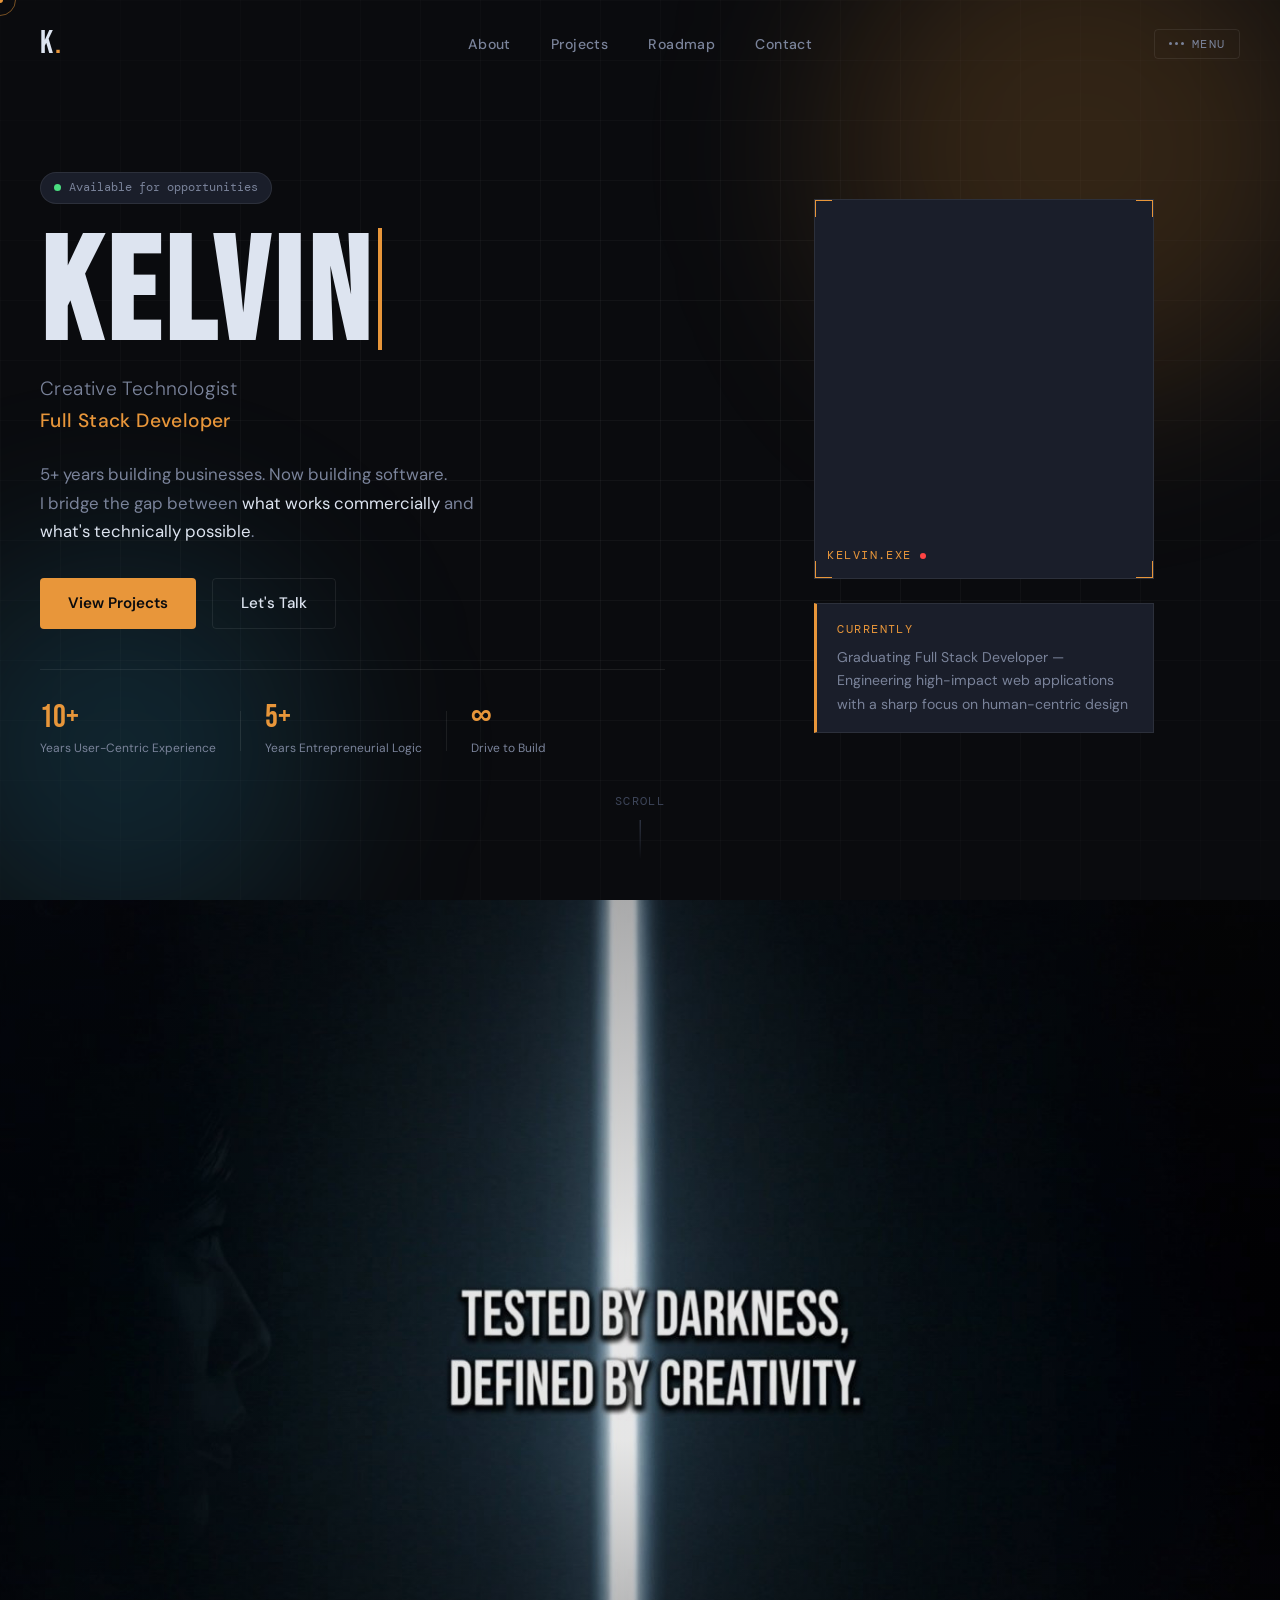
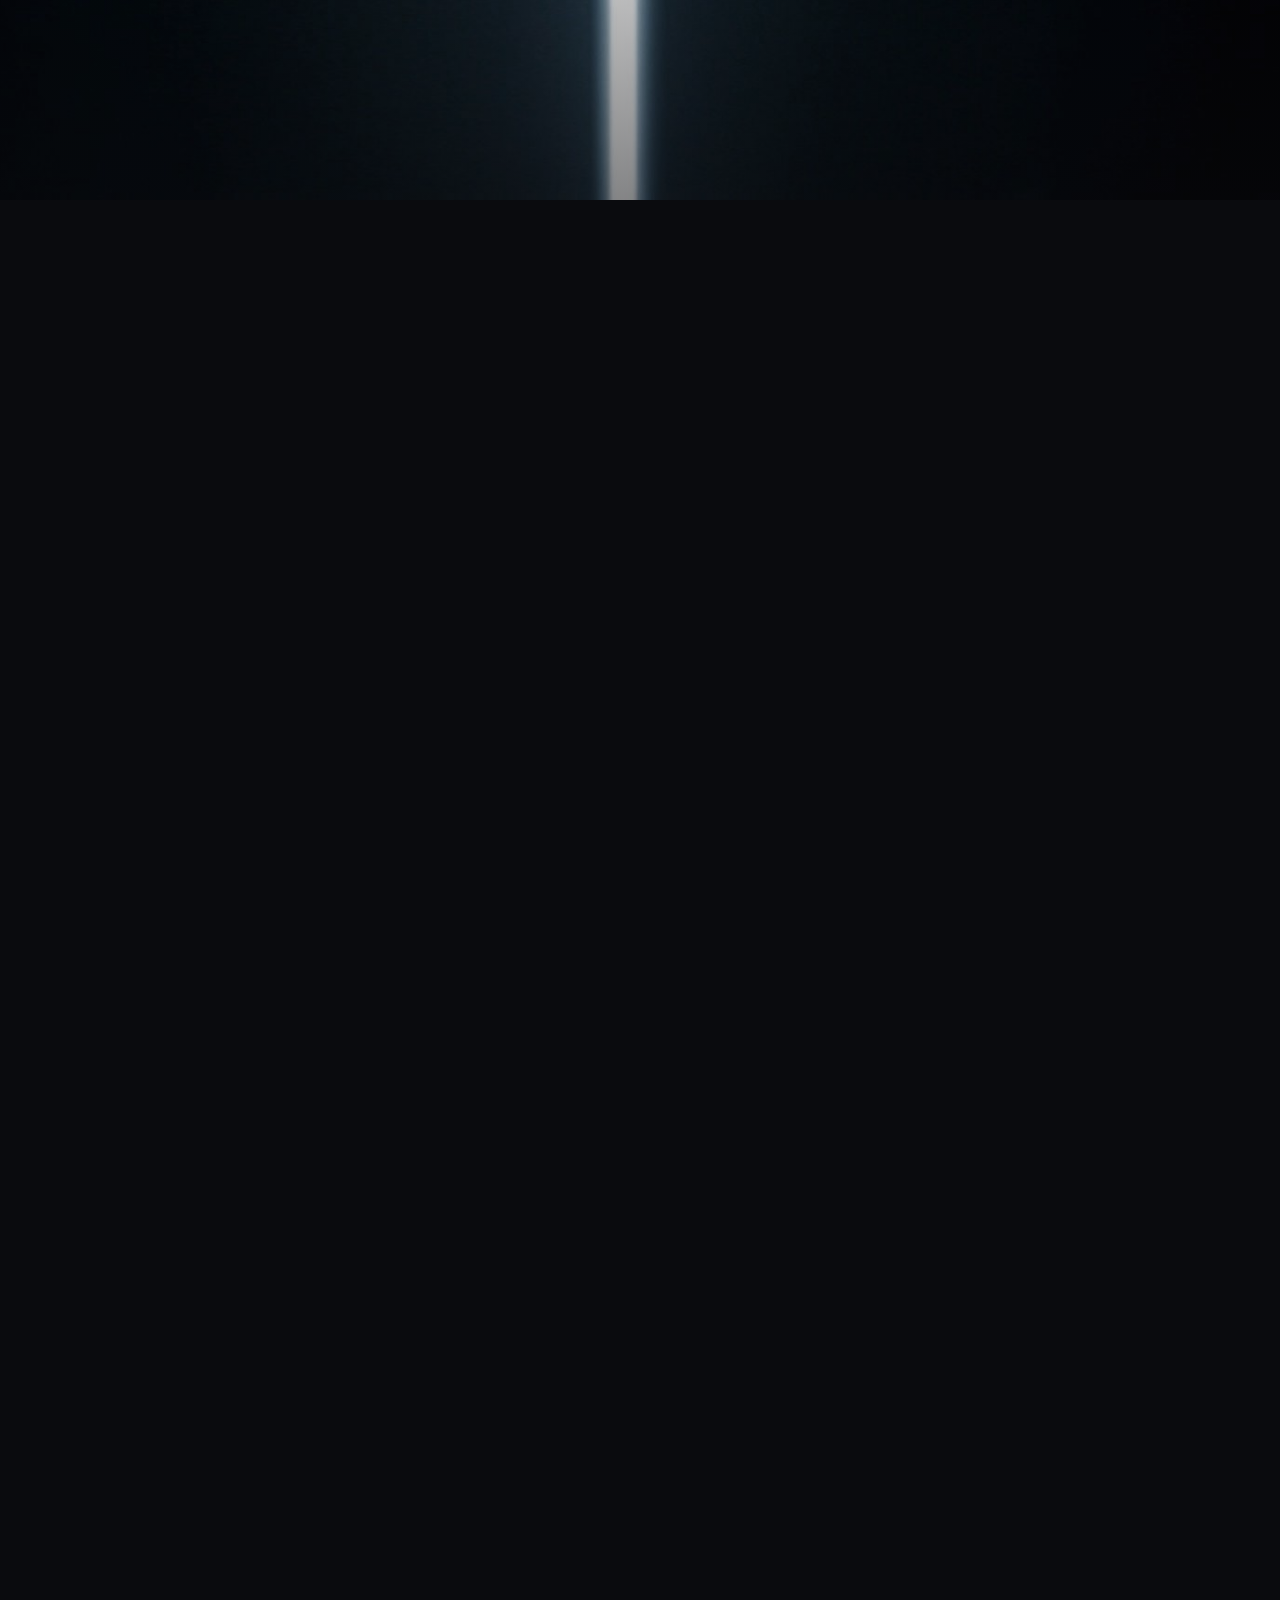
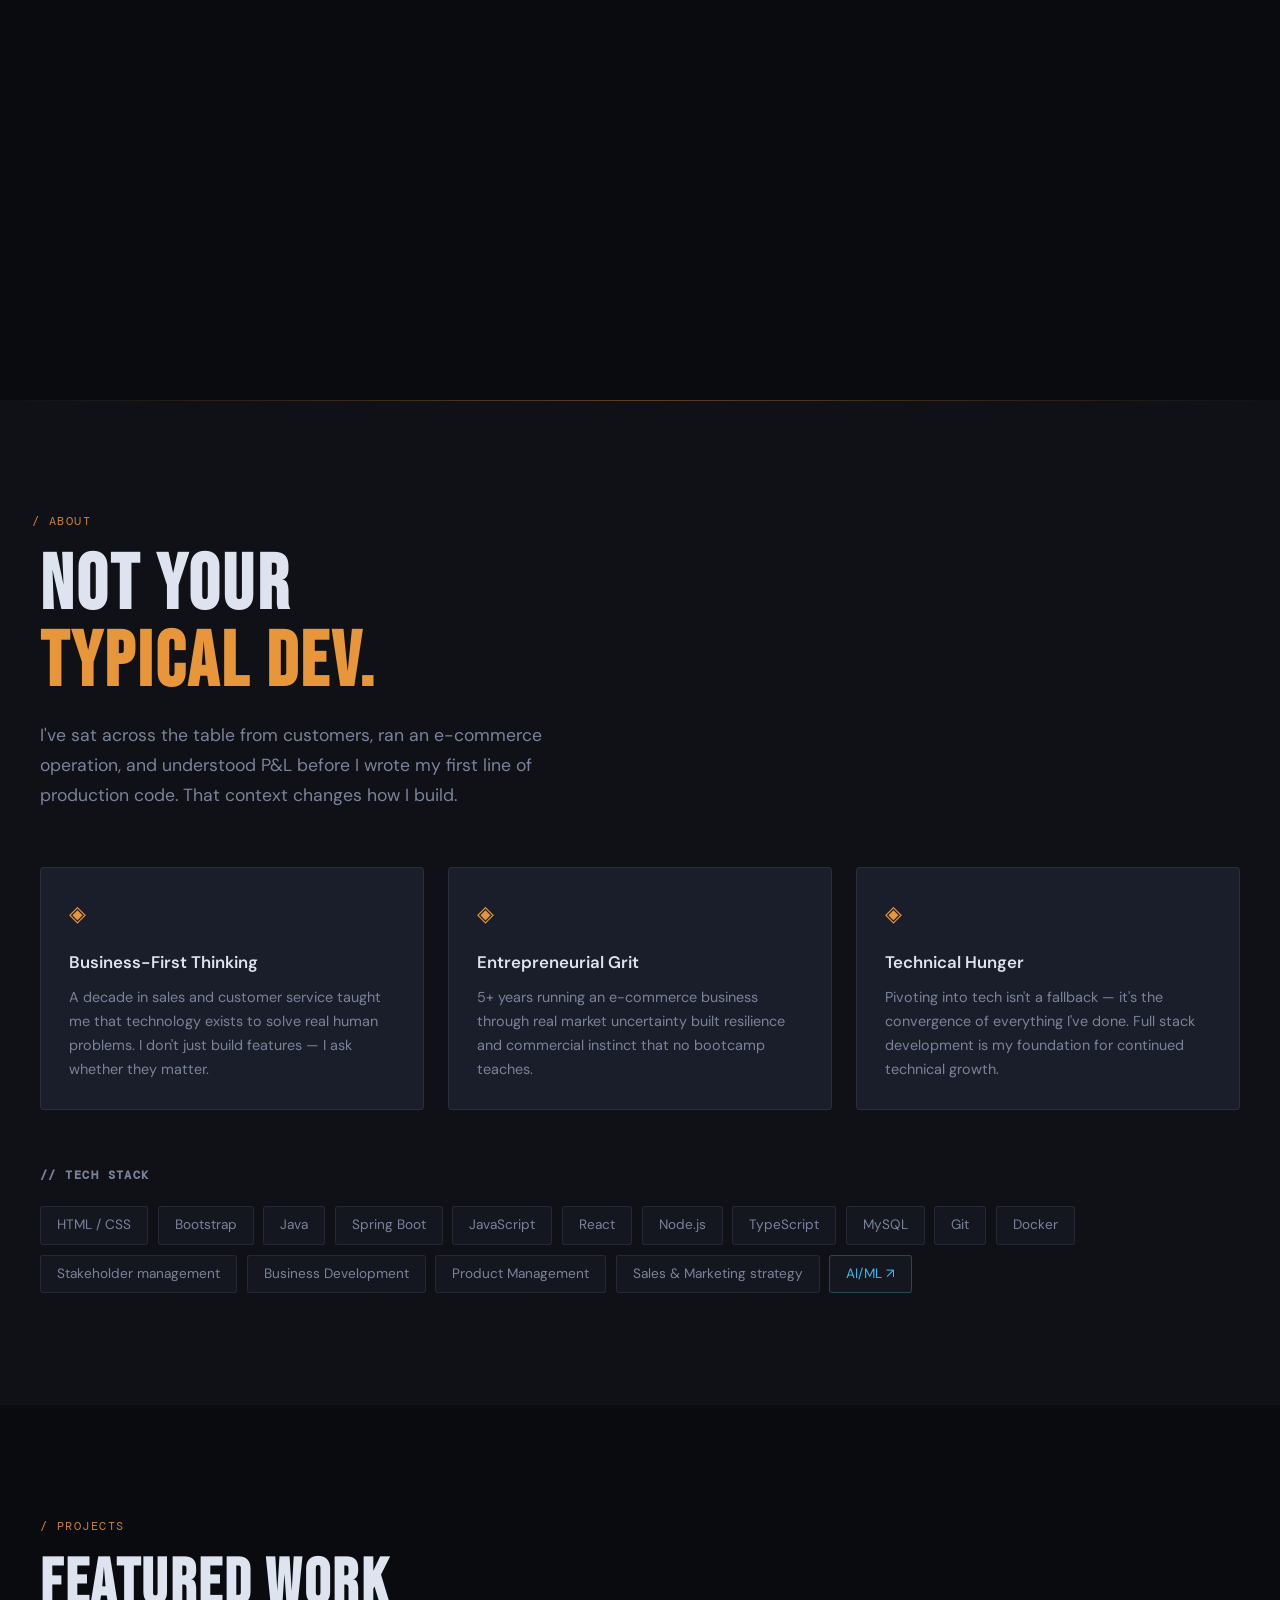
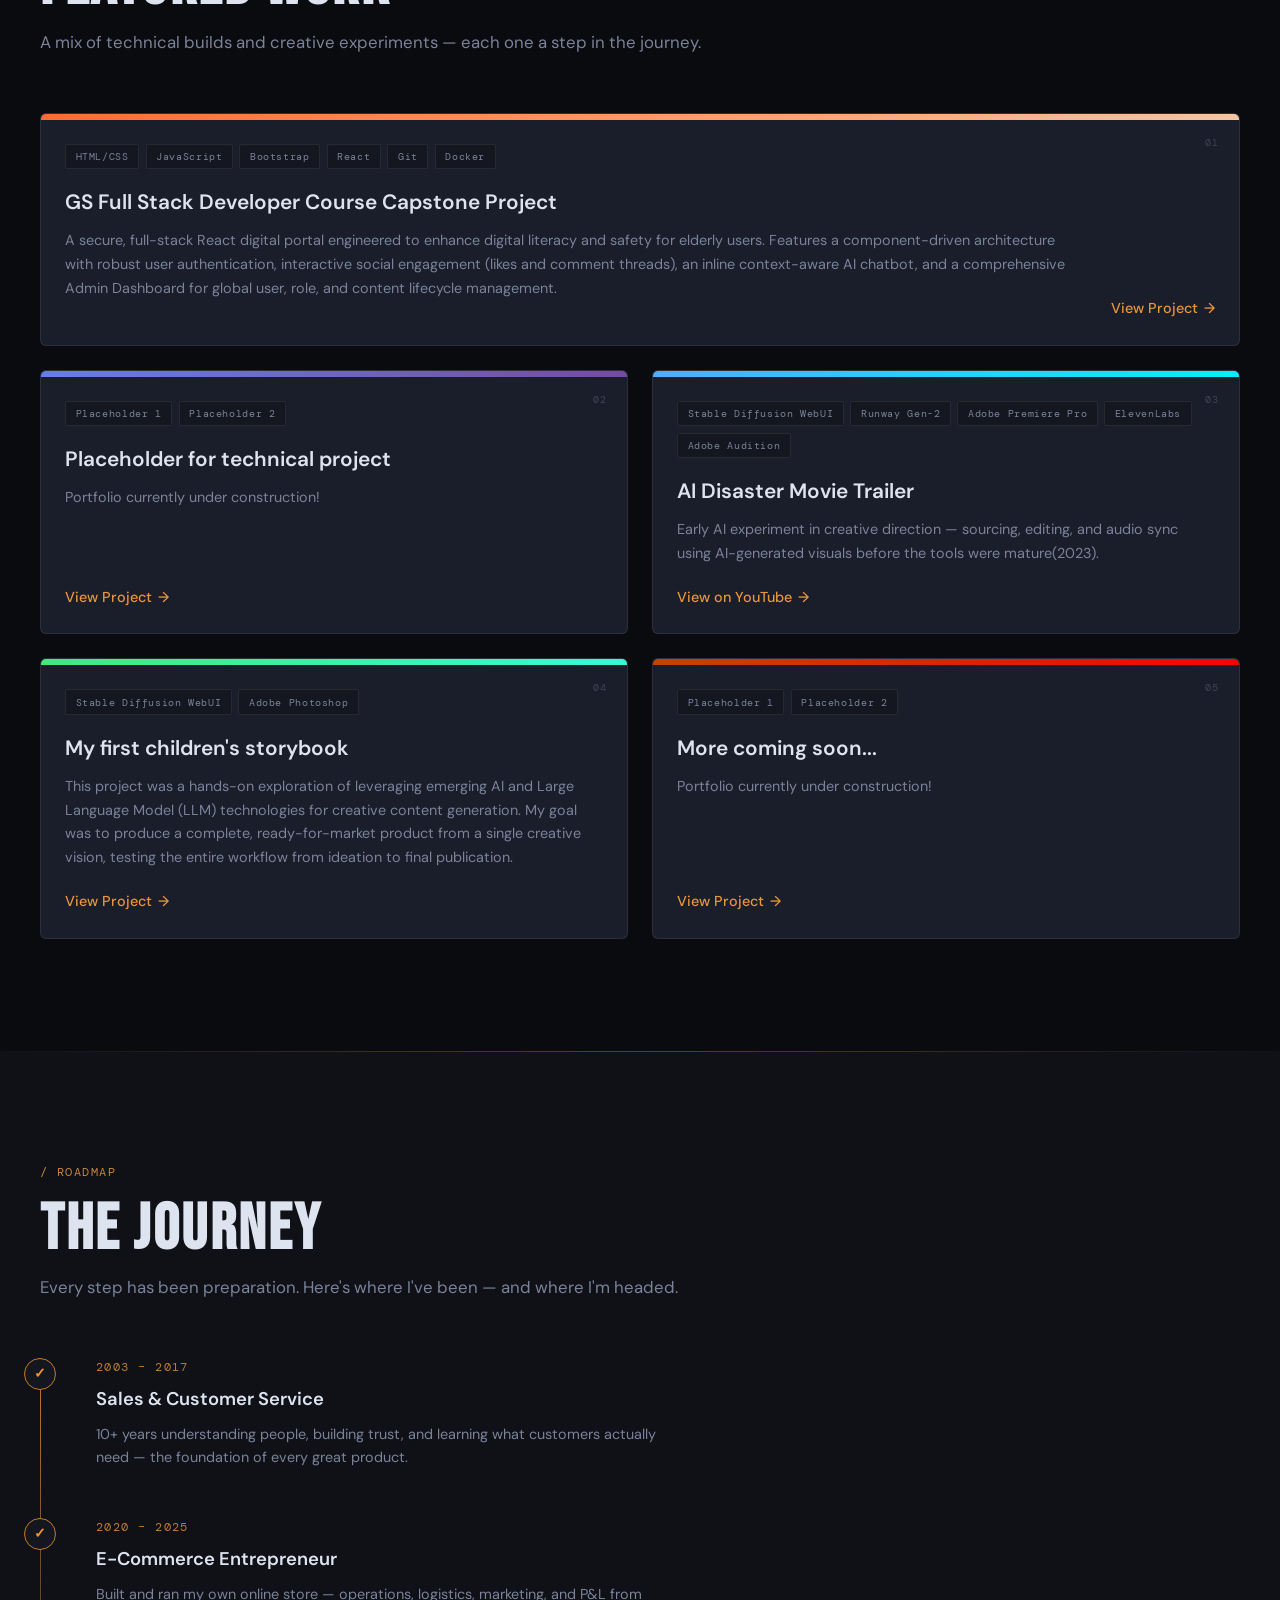
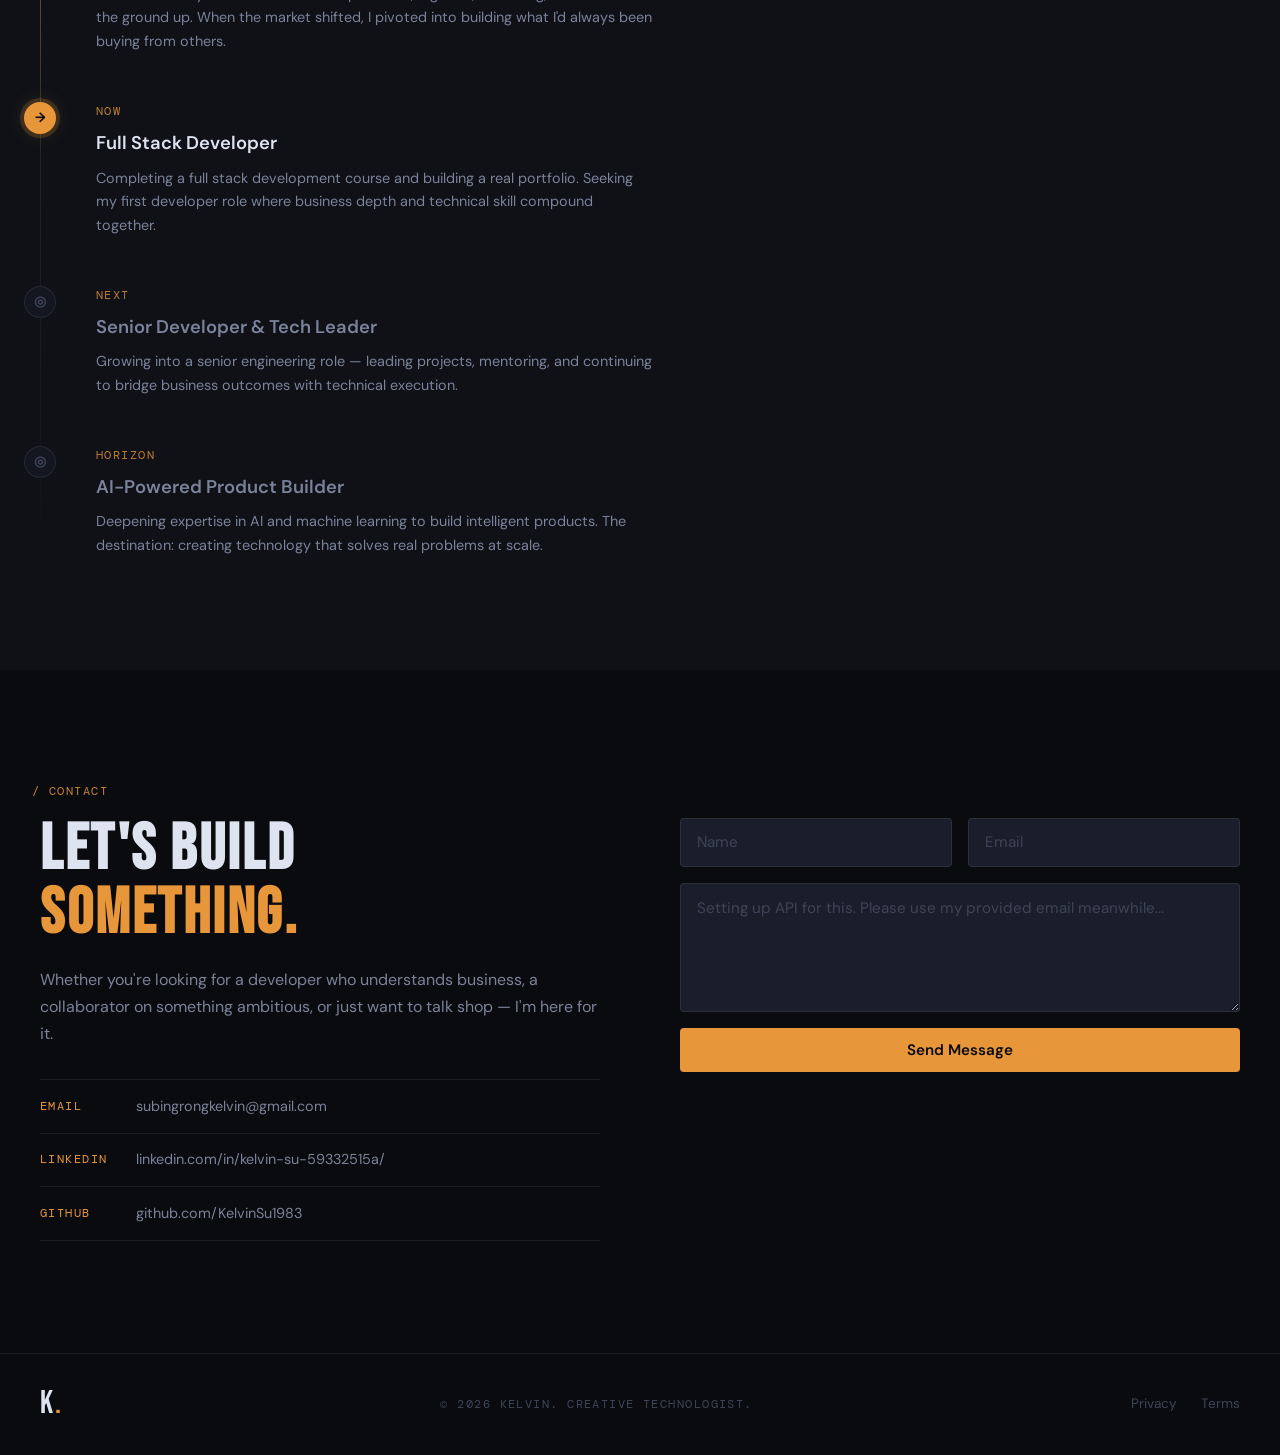
<file: index.html>
<!DOCTYPE html>
<html lang="en">

<head>
    <meta charset="UTF-8">
    <meta name="viewport" content="width=device-width, initial-scale=1.0">
    <title>Kelvin — Creative Technologist</title>
    <link rel="stylesheet" href="styles.css">
    <link rel="preconnect" href="https://fonts.googleapis.com">
    <link rel="preconnect" href="https://fonts.gstatic.com" crossorigin>
    <link
        href="https://fonts.googleapis.com/css2?family=Bebas+Neue&family=DM+Sans:ital,wght@0,300;0,400;0,500;1,300&family=DM+Mono:wght@400;500&display=swap"
        rel="stylesheet">
</head>

<body>

    <!-- PAGE ENTRY OVERLAY -->
    <div class="page-entry-overlay" id="pageEntryOverlay"></div>

    <!-- CURSOR -->
    <div class="cursor-dot" id="cursorDot"></div>
    <div class="cursor-ring" id="cursorRing"></div>

    <!-- NAVBAR -->
    <nav class="navbar" id="navbar">
        <div class="nav-inner">
            <a href="#home" class="nav-logo">K<span class="logo-dot">.</span></a>

            <!-- Center morphing zone -->
            <div class="nav-center" id="navCenter">
                <!-- Static nav links (default state) -->
                <ul class="nav-links" id="navLinks">
                    <li><a href="#about" data-label="01" data-section="about">About</a></li>
                    <li><a href="#projects" data-label="02" data-section="projects">Projects</a></li>
                    <li><a href="#roadmap" data-label="03" data-section="roadmap">Roadmap</a></li>
                    <li><a href="#contact" data-label="04" data-section="contact">Contact</a></li>
                </ul>

                <!-- Morphed progress bar (active section state) -->
                <div class="nav-progress-pill" id="navProgressPill">
                    <span class="npp-label mono" id="nppLabel">ABOUT</span>
                    <div class="npp-track">
                        <div class="npp-fill" id="nppFill"></div>
                    </div>
                    <span class="npp-pct mono" id="nppPct">0%</span>
                </div>
            </div>

            <!-- Right side: dots menu -->
            <div class="nav-right">
                <div class="nav-dots-menu" id="navDotsMenu">
                    <button class="nav-dots-btn" id="navDotsBtn" aria-label="Navigation menu">
                        <span class="dots-icon">
                            <span></span><span></span><span></span>
                        </span>
                        <span class="mono dots-label">MENU</span>
                    </button>
                    <div class="nav-dropdown" id="navDropdown">
                        <div class="dropdown-inner">
                            <a href="#home" class="dd-link" data-section="home"><span class="mono dd-num">00</span><span
                                    class="dd-text">Home</span></a>
                            <a href="#about" class="dd-link" data-section="about"><span
                                    class="mono dd-num">01</span><span class="dd-text">About</span></a>
                            <a href="#projects" class="dd-link" data-section="projects"><span
                                    class="mono dd-num">02</span><span class="dd-text">Projects</span></a>
                            <a href="#roadmap" class="dd-link" data-section="roadmap"><span
                                    class="mono dd-num">03</span><span class="dd-text">Roadmap</span></a>
                            <a href="#contact" class="dd-link" data-section="contact"><span
                                    class="mono dd-num">04</span><span class="dd-text">Contact</span></a>
                        </div>
                    </div>
                </div>
            </div>
        </div>
    </nav>

    <!-- HERO -->
    <section id="home" class="hero">
        <div class="hero-bg-grid"></div>
        <div class="hero-glow hero-glow--amber"></div>
        <div class="hero-glow hero-glow--blue"></div>
        <div class="hero-inner">
            <div class="hero-left">
                <div class="hero-tag reveal-fade">
                    <span class="tag-dot"></span>Available for opportunities
                </div>
                <h1 class="hero-name" id="heroName">KELVIN</h1>
                <div class="hero-title-block reveal-fade" style="--delay:0.6s">
                    <p class="hero-role">Creative Technologist</p>
                    <p class="hero-role hero-role--secondary">Full Stack Developer</p>
                </div>
                <p class="hero-bio reveal-fade" style="--delay:0.8s">
                    5+ years building businesses. Now building software.<br>
                    I bridge the gap between <em>what works commercially</em> and <em>what's technically possible</em>.
                </p>
                <div class="hero-cta reveal-fade" style="--delay:1s">
                    <a href="#projects" class="btn btn--primary magnetic-btn">View Projects</a>
                    <a href="#contact" class="btn btn--ghost  magnetic-btn">Let's Talk</a>
                </div>
                <div class="hero-stats reveal-fade" style="--delay:1.2s">
                    <div class="stat"><span class="stat-num">10+</span><span class="stat-label">Years User-Centric
                            Experience </span></div>
                    <div class="stat-divider"></div>
                    <div class="stat"><span class="stat-num">5+</span><span class="stat-label">Years Entrepreneurial
                            Logic</span></div>
                    <div class="stat-divider"></div>
                    <div class="stat"><span class="stat-num">∞</span><span class="stat-label">Drive to Build</span>
                    </div>
                </div>
            </div>
            <div class="hero-right reveal-fade" style="--delay:0.4s">
                <div class="hero-video-frame">
                    <div class="frame-corner frame-corner--tl"></div>
                    <div class="frame-corner frame-corner--tr"></div>
                    <div class="frame-corner frame-corner--bl"></div>
                    <div class="frame-corner frame-corner--br"></div>
                    <video class="hero-video" autoplay muted loop playsinline>
                        <source src="./vid/PortfolioVid.mp4" type="video/mp4">
                    </video>
                    <div class="video-label"><span class="mono">KELVIN.EXE</span><span class="rec-dot"></span></div>
                </div>
                <div class="hero-float-card">
                    <span class="mono">CURRENTLY</span>
                    <p>Graduating Full Stack Developer — Engineering high-impact web applications with a sharp focus on
                        human-centric design</p>
                </div>
            </div>
        </div>
        <div class="scroll-hint"><span class="mono">SCROLL</span>
            <div class="scroll-line"></div>
        </div>
    </section>

    <!-- MANIFESTO — frame scrub animation -->
    <section id="manifesto" class="manifesto">
        <div class="manifesto-img-wrap">
            <canvas id="manifestoCanvas"></canvas>
            <div class="manifesto-overlay"></div>
        </div>
    </section>

    <!-- ABOUT -->
    <section id="about" class="about">
        <div class="section-label mono scan-trigger">/ ABOUT</div>
        <div class="about-inner">
            <div class="about-headline">
                <h2 class="split-reveal">Not your<br><span class="text-amber">typical dev.</span></h2>
                <p class="about-sub reveal-up">I've sat across the table from customers, ran an e-commerce operation,
                    and understood P&amp;L before I wrote my first line of production code. That context changes how I
                    build.</p>
            </div>
            <div class="about-cards">
                <div class="about-card reveal-up" style="--delay:0s">
                    <div class="card-icon">◈</div>
                    <h3>Business-First Thinking</h3>
                    <p>A decade in sales and customer service taught me that technology exists to solve real human
                        problems. I don't just build features — I ask whether they matter.</p>
                </div>
                <div class="about-card reveal-up" style="--delay:0.12s">
                    <div class="card-icon">◈</div>
                    <h3>Entrepreneurial Grit</h3>
                    <p>5+ years running an e-commerce business through real market uncertainty built resilience and
                        commercial instinct that no bootcamp teaches.</p>
                </div>
                <div class="about-card reveal-up" style="--delay:0.24s">
                    <div class="card-icon">◈</div>
                    <h3>Technical Hunger</h3>
                    <p>Pivoting into tech isn't a fallback — it's the convergence of everything I've done. Full stack
                        development is my foundation for continued technical growth.</p>
                </div>
            </div>
            <div class="skills-block reveal-up" style="--delay:0.1s">
                <h3 class="mono skills-heading">// TECH STACK</h3>
                <div class="skill-grid">
                    <div class="skill-item"><span>HTML / CSS</span></div>
                    <div class="skill-item"><span>Bootstrap</span></div>
                    <div class="skill-item"><span>Java</span></div>
                    <div class="skill-item"><span>Spring Boot</span></div>
                    <div class="skill-item"><span>JavaScript</span></div>
                    <div class="skill-item"><span>React</span></div>
                    <div class="skill-item"><span>Node.js</span></div>
                    <div class="skill-item"><span>TypeScript</span></div>
                    <div class="skill-item"><span>MySQL</span></div>
                    <div class="skill-item"><span>Git</span></div>
                    <div class="skill-item"><span>Docker</span></div>
                    <div class="skill-item"><span>Stakeholder management</span></div>
                    <div class="skill-item"><span>Business Development</span></div>
                    <div class="skill-item"><span>Product Management</span></div>
                    <div class="skill-item"><span>Sales &amp; Marketing strategy</span></div>
                    <div class="skill-item skill-item--learning"><span>AI/ML ↗</span></div>
                </div>
            </div>
        </div>
    </section>

    <!-- PROJECTS -->
    <section id="projects" class="projects">
        <div class="section-label mono scan-trigger">/ PROJECTS</div>
        <h2 class="section-title split-reveal">Featured Work</h2>
        <p class="section-sub reveal-up">A mix of technical builds and creative experiments — each one a step in the
            journey.</p>
        <div class="projects-grid">

            <article class="project-card project-card--featured reveal-up" style="--delay:0s" data-project-id="0">
                <div class="project-gradient" style="--g1:#ff6b35;--g2:#f7c59f;"></div>
                <div class="project-num mono">01</div>
                <div class="project-body">
                    <div class="project-body-left">
                        <div class="project-tags-top">
                            <span>HTML/CSS</span><span>JavaScript</span><span>Bootstrap</span><span>React</span><span>Git</span><span>Docker</span>
                        </div>
                        <h3 class="scramble-title">GS Full Stack Developer Course Capstone Project</h3>
                        <p>A secure, full-stack React digital portal engineered to enhance digital literacy and safety
                            for elderly users. Features a component-driven architecture with robust user authentication,
                            interactive social engagement (likes and comment threads), an inline context-aware AI
                            chatbot, and a comprehensive Admin Dashboard for global user, role, and content lifecycle
                            management.</p>
                    </div>
                    <a href="https://silverguide.krenova.co/" target="_blank" rel="noopener noreferrer"
                        class="project-link tunnel-link">View Project <span class="arrow">→</span></a>
                </div>
            </article>

            <article class="project-card reveal-up" style="--delay:0.1s" data-project-id="1">
                <div class="project-gradient" style="--g1:#667eea;--g2:#764ba2;"></div>
                <div class="project-num mono">02</div>
                <div class="project-body">
                    <div class="project-tags-top"><span>Placeholder 1</span><span>Placeholder 2</span></div>
                    <h3 class="scramble-title">Placeholder for technical project</h3>
                    <p>Portfolio currently under construction!</p>
                    <a href="#" class="project-link">View Project <span
                            class="arrow">→</span></a>
                </div>
            </article>

            <article class="project-card reveal-up" style="--delay:0.2s" data-project-id="2">
                <div class="project-gradient" style="--g1:#4facfe;--g2:#00f2fe;"></div>
                <div class="project-num mono">03</div>
                <div class="project-body">
                    <div class="project-tags-top"><span>Stable Diffusion WebUI</span><span>Runway
                            Gen-2</span><span>Adobe Premiere Pro</span><span>ElevenLabs</span><span>Adobe
                            Audition</span></div>
                    <h3 class="scramble-title">AI Disaster Movie Trailer</h3>
                    <p>Early AI experiment in creative direction — sourcing, editing, and audio sync using AI-generated
                        visuals before the tools were mature(2023).</p>
                    <a href="https://youtu.be/28inCzQJPNM" target="_blank" rel="noopener noreferrer"
                        class="project-link tunnel-link">View on YouTube <span class="arrow">→</span></a>
                </div>
            </article>

            <article class="project-card reveal-up" style="--delay:0.3s" data-project-id="3">
                <div class="project-gradient" style="--g1:#43e97b;--g2:#38f9d7;"></div>
                <div class="project-num mono">04</div>
                <div class="project-body">
                    <div class="project-tags-top"><span>Stable Diffusion WebUI</span><span>Adobe Photoshop</span></div>
                    <h3 class="scramble-title">My first children's storybook</h3>
                    <p>This project was a hands-on exploration of leveraging emerging AI and Large Language Model (LLM)
                        technologies for creative content generation. My goal was to produce a complete,
                        ready-for-market product from a single creative vision, testing the entire workflow from
                        ideation to final publication.</p>
                    <a href="https://www.amazon.com/Max-Borin-Friendship-Adventure-illustrated-ebook/dp/B0C9SNRFG6"
                        target="_blank" rel="noopener noreferrer" class="project-link tunnel-link">View Project <span
                            class="arrow">→</span></a>
                </div>
            </article>

            <article class="project-card reveal-up" style="--delay:0.1s" data-project-id="4">
                <div class="project-gradient" style="--g1:#c14502;--g2:#f60404;"></div>
                <div class="project-num mono">05</div>
                <div class="project-body">
                    <div class="project-tags-top"><span>Placeholder 1</span><span>Placeholder 2</span></div>
                    <h3 class="scramble-title">More coming soon...</h3>
                    <p>Portfolio currently under construction!</p>
                    <a href="#" class="project-link">View Project <span
                            class="arrow">→</span></a>
                </div>
            </article>
        </div>
    </section>

    <!-- ROADMAP -->
    <section id="roadmap" class="roadmap">
        <div class="section-label mono scan-trigger">/ ROADMAP</div>
        <h2 class="section-title split-reveal">The Journey</h2>
        <p class="section-sub reveal-up">Every step has been preparation. Here's where I've been — and where I'm headed.
        </p>
        <div class="timeline">
            <div class="timeline-item timeline-item--done reveal-left">
                <div class="tl-marker">✓</div>
                <div class="tl-content"><span class="mono tl-period">2003 – 2017</span>
                    <h3>Sales &amp; Customer Service</h3>
                    <p>10+ years understanding people, building trust, and learning what customers actually need — the
                        foundation of every great product.</p>
                </div>
            </div>
            <div class="timeline-item timeline-item--done reveal-left" style="--delay:0.1s">
                <div class="tl-marker">✓</div>
                <div class="tl-content"><span class="mono tl-period">2020 – 2025</span>
                    <h3>E-Commerce Entrepreneur</h3>
                    <p>Built and ran my own online store — operations, logistics, marketing, and P&amp;L from the ground
                        up. When the market shifted, I pivoted into building what I'd always been buying from others.
                    </p>
                </div>
            </div>
            <div class="timeline-item timeline-item--active reveal-left" style="--delay:0.2s">
                <div class="tl-marker tl-marker--pulse">→</div>
                <div class="tl-content"><span class="mono tl-period">NOW</span>
                    <h3>Full Stack Developer</h3>
                    <p>Completing a full stack development course and building a real portfolio. Seeking my first
                        developer role where business depth and technical skill compound together.</p>
                </div>
            </div>
            <div class="timeline-item timeline-item--future reveal-left" style="--delay:0.3s">
                <div class="tl-marker">◎</div>
                <div class="tl-content"><span class="mono tl-period">NEXT</span>
                    <h3>Senior Developer &amp; Tech Leader</h3>
                    <p>Growing into a senior engineering role — leading projects, mentoring, and continuing to bridge
                        business outcomes with technical execution.</p>
                </div>
            </div>
            <div class="timeline-item timeline-item--future reveal-left" style="--delay:0.4s">
                <div class="tl-marker">◎</div>
                <div class="tl-content"><span class="mono tl-period">HORIZON</span>
                    <h3>AI-Powered Product Builder</h3>
                    <p>Deepening expertise in AI and machine learning to build intelligent products. The destination:
                        creating technology that solves real problems at scale.</p>
                </div>
            </div>
        </div>
    </section>

    <!-- CONTACT -->
    <section id="contact" class="contact">
        <div class="section-label mono scan-trigger">/ CONTACT</div>
        <div class="contact-inner">
            <div class="contact-left reveal-up">
                <h2>Let's build<br><span class="text-amber">something.</span></h2>
                <p>Whether you're looking for a developer who understands business, a collaborator on something
                    ambitious, or just want to talk shop — I'm here for it.</p>
                <div class="contact-links">
                    <a href="mailto: subingrongkelvin@gmail.com" class="contact-link magnetic-btn"><span
                            class="mono">EMAIL</span> subingrongkelvin@gmail.com</a>
                    <a href="https://www.linkedin.com/in/kelvin-su-59332515a/" class="contact-link magnetic-btn"><span
                            class="mono">LINKEDIN</span>linkedin.com/in/kelvin-su-59332515a/</a>
                    <a href="https://github.com/KelvinSu1983" class="contact-link magnetic-btn"><span
                            class="mono">GITHUB</span>github.com/KelvinSu1983</a>
                </div>
            </div>
            <div class="contact-right reveal-up" style="--delay:0.15s">
                <form class="contact-form" id="contactForm">
                    <div class="form-row">
                        <input type="text" placeholder="Name" required>
                        <input type="email" placeholder="Email" required>
                    </div>
                    <textarea placeholder="Setting up API for this. Please use my provided email meanwhile..." rows="5" required></textarea>
                    <button type="submit" class="btn btn--primary btn--full magnetic-btn">Send Message</button>
                </form>
            </div>
        </div>
    </section>

    <footer class="footer">
        <div class="footer-inner">
            <span class="nav-logo">K<span class="logo-dot">.</span></span>
            <p class="mono footer-copy">© 2026 Kelvin. Creative Technologist.</p>
            <div class="footer-links"><a href="#">Privacy</a><a href="#">Terms</a></div>
        </div>
    </footer>

    <!-- TUNNEL EXIT OVERLAY -->
    <div class="tunnel-exit-overlay" id="tunnelExitOverlay">
        <div class="tunnel-ring" style="--i:1"></div>
        <div class="tunnel-ring" style="--i:2"></div>
        <div class="tunnel-ring" style="--i:3"></div>
        <div class="tunnel-ring" style="--i:4"></div>
        <div class="tunnel-ring" style="--i:5"></div>
        <div class="tunnel-flash"></div>
    </div>

    <script src="script.js"></script>
</body>

</html>
</file>
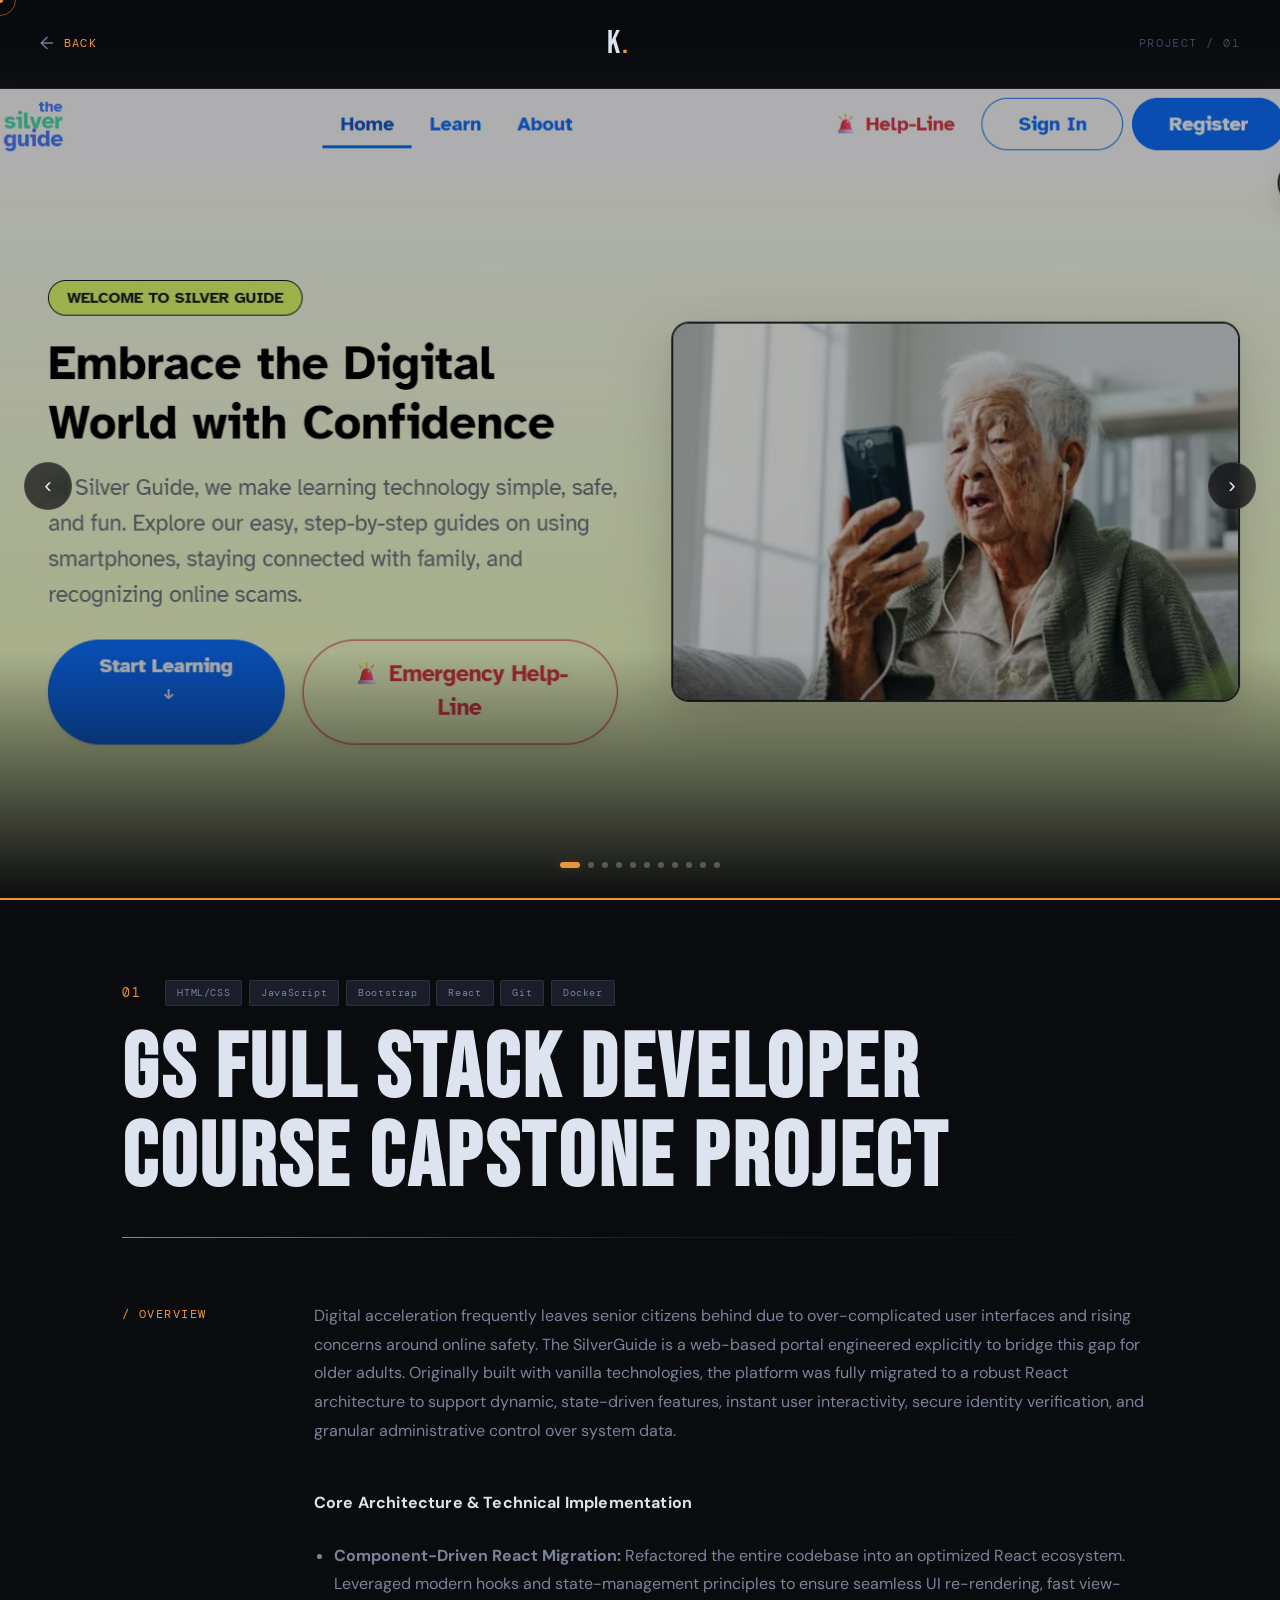
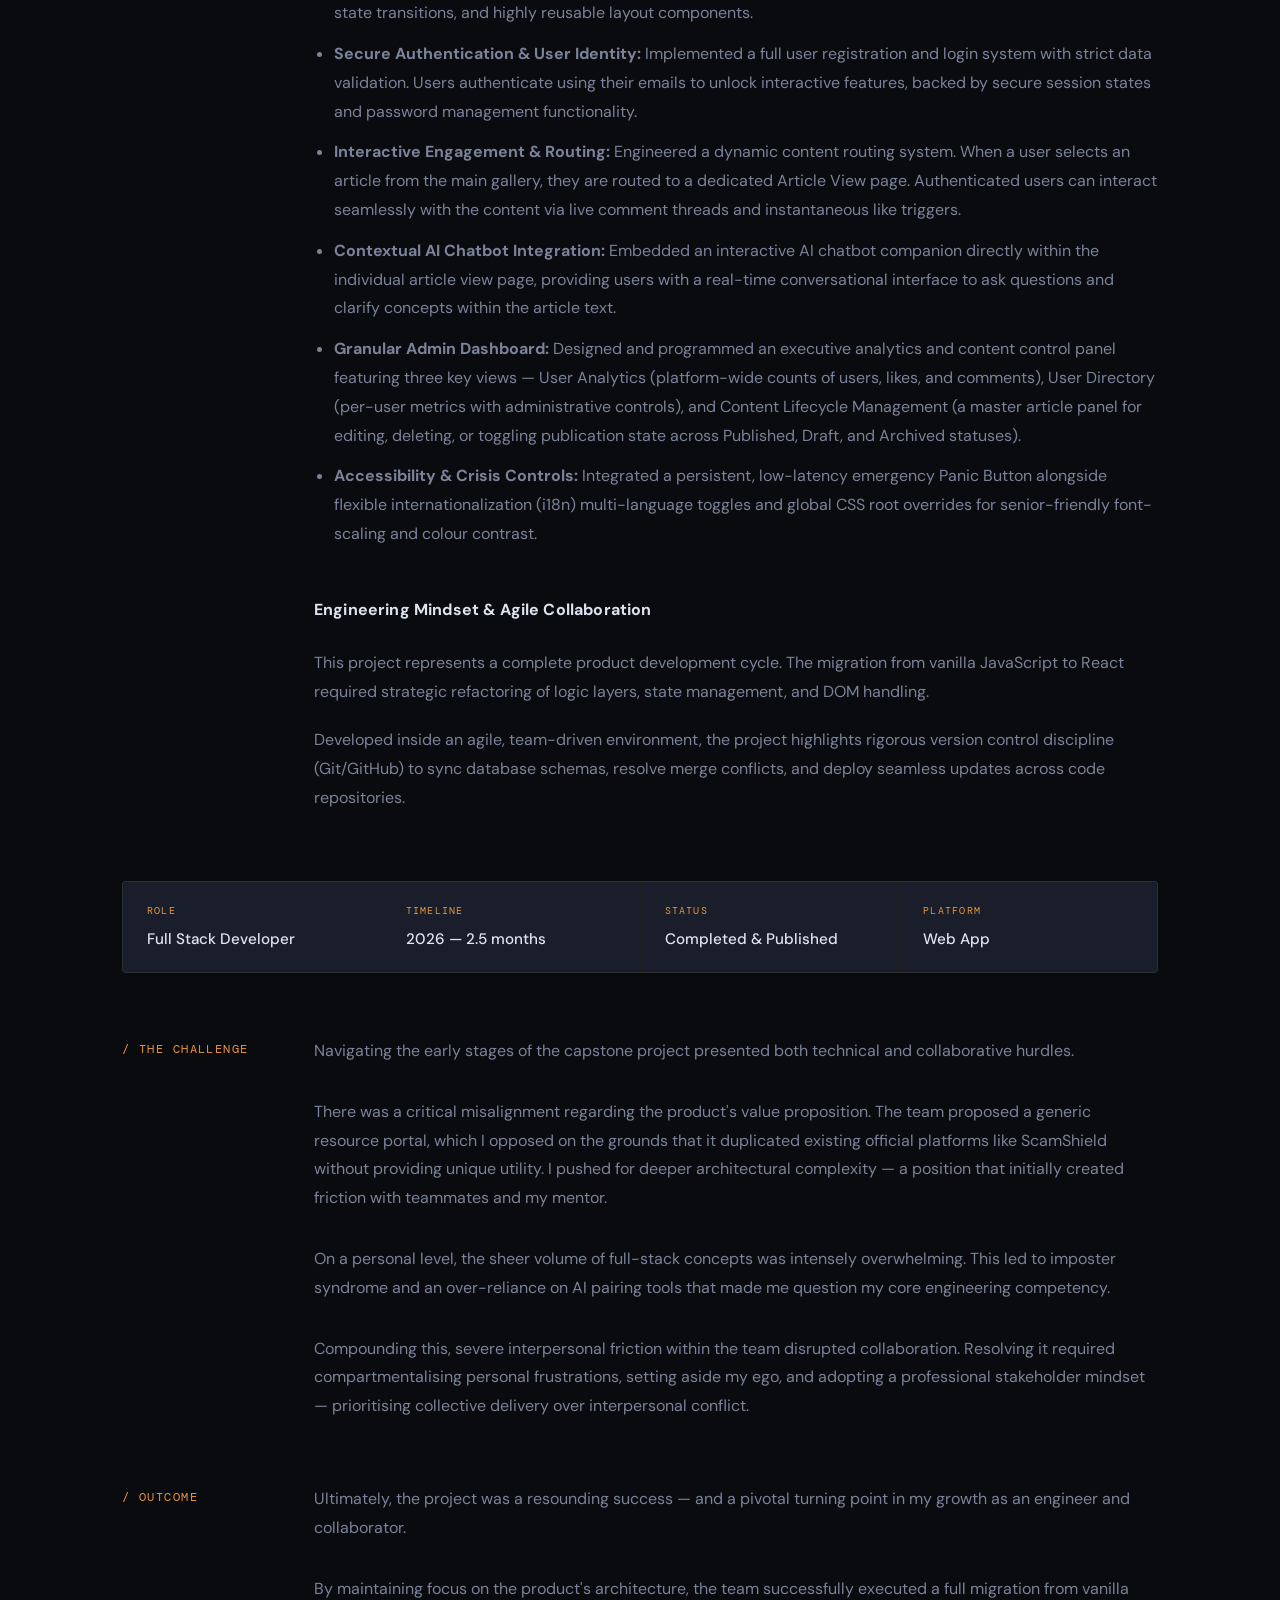
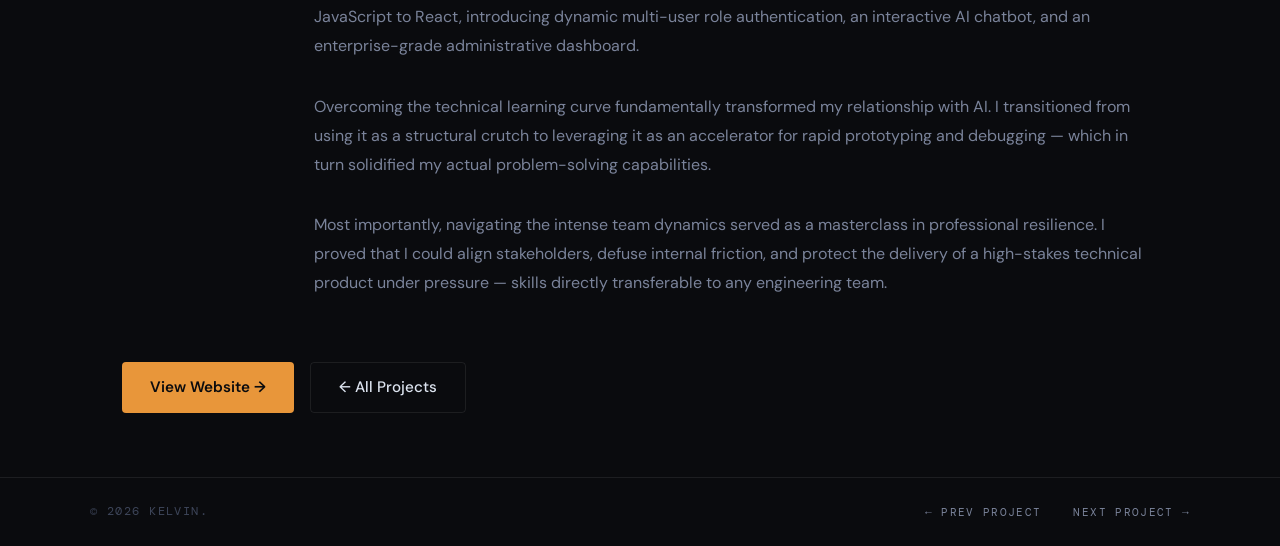
<file: project.html>
<!DOCTYPE html>
<html lang="en">

<head>
    <meta charset="UTF-8">
    <meta name="viewport" content="width=device-width, initial-scale=1.0">
    <title>Project — Kelvin</title>
    <link rel="stylesheet" href="project.css">
    <link rel="preconnect" href="https://fonts.googleapis.com">
    <link rel="preconnect" href="https://fonts.gstatic.com" crossorigin>
    <link
        href="https://fonts.googleapis.com/css2?family=Bebas+Neue&family=DM+Sans:ital,wght@0,300;0,400;0,500;1,300&family=DM+Mono:wght@400;500&display=swap"
        rel="stylesheet">
</head>

<body class="page-entering">

    <!-- TUNNEL OVERLAY (entry animation) -->
    <div class="tunnel-overlay" id="tunnelOverlay">
        <div class="tunnel-ring" style="--i:1"></div>
        <div class="tunnel-ring" style="--i:2"></div>
        <div class="tunnel-ring" style="--i:3"></div>
        <div class="tunnel-ring" style="--i:4"></div>
        <div class="tunnel-ring" style="--i:5"></div>
        <div class="tunnel-flash"></div>
    </div>

    <!-- CURSOR -->
    <div class="cursor-dot" id="cursorDot"></div>
    <div class="cursor-ring" id="cursorRing"></div>

    <!-- NAVBAR -->
    <nav class="navbar" id="navbar">
        <div class="nav-inner">
            <a href="index.html" class="nav-back" id="navBack">
                <span class="back-arrow">←</span>
                <span class="mono back-label">BACK</span>
            </a>
            <div class="nav-logo">K<span class="logo-dot">.</span></div>
            <div class="nav-project-id mono" id="navProjectId">PROJECT / 01</div>
        </div>
    </nav>

    <!-- HERO CAROUSEL -->
    <section class="project-hero">
        <div class="carousel" id="carousel">
            <div class="carousel-track" id="carouselTrack">
                <!-- Slides: replace src with real images -->
                <div class="carousel-slide">
                    <img src="./img/SG Home page.jpg" alt="Silverguide's Home Page">
                </div>                
                <div class="carousel-slide">
                    <img src="./img/SG SignIn page.jpg" alt="Silverguide's sign in panel">
                </div>
                <div class="carousel-slide">
                    <img src="./img/SG Register page.jpg" alt="Silverguide's registration panel">
                </div>
                <div class="carousel-slide">
                    <img src="./img/SG change password.jpg" alt="Silverguide's change password panel">
                </div>
                <div class="carousel-slide">
                    <img src="./img/SG Learn page.jpg" alt="Silverguide's Learn Page">
                </div>
                <div class="carousel-slide">
                    <img src="./img/SG Article View.jpg" alt="View of an article in Silver Guide">
                </div>
                <div class="carousel-slide">
                    <img src="./img/SG About page.jpg" alt="Silverguide's About Page">
                </div>
                <div class="carousel-slide">
                    <img src="./img/SG Emergency page.jpg" alt="Silverguide's Help line Page">
                </div>
                <div class="carousel-slide">
                    <img src="./img/SG Article Editor.jpg" alt="Silverguide's admin article editor interface">
                </div>
                <div class="carousel-slide">
                    <img src="./img/SG Dashboard 1.jpg" alt="Silverguide's admin dashboard">
                </div>
                <div class="carousel-slide">
                    <img src="./img/SG Dashboard 2.jpg" alt="Silverguide's articles management dashboard">
                </div>
            </div>

            <!-- Controls -->
            <button class="carousel-btn carousel-btn--prev" id="carouselPrev" aria-label="Previous">‹</button>
            <button class="carousel-btn carousel-btn--next" id="carouselNext" aria-label="Next">›</button>

            <!-- Dots -->
            <div class="carousel-dots" id="carouselDots"></div>

            <!-- Auto-play bar -->
            <div class="carousel-progress-bar">
                <div class="carousel-progress-fill" id="carouselProgressFill"></div>
            </div>
        </div>
    </section>

    <!-- PROJECT CONTENT -->
    <main class="project-main">

        <!-- Title block -->
        <section class="project-title-block reveal-up">
            <div class="ptb-meta">
                <span class="mono ptb-num" id="ptbNum">01</span>
                <div class="ptb-tags" id="ptbTags">
                    <span>Stable Diffusion WebUI</span>
                    <span>Runway Gen-2</span>
                    <span>Adobe Premiere Pro</span>
                    <span>ElevenLabs</span>
                    <span>Adobe Audition</span>
                </div>
            </div>
            <h1 class="ptb-title" id="ptbTitle">AI Disaster Movie Trailer</h1>
            <div class="ptb-divider"></div>
        </section>

        <!-- Overview -->
        <section class="project-section reveal-up" style="--delay:0.1s">
            <div class="ps-label mono">/ OVERVIEW</div>
            <div class="ps-body">
                <p id="projectOverview">
                    An early experiment in AI-assisted creative direction — conceived, sourced, edited and audio-synced
                    entirely before generative AI tooling reached mainstream polish. The project involved directing
                    Stable Diffusion to produce consistent cinematic frames, cutting them in Adobe Premiere Pro to a
                    disaster-movie pacing, and layering a custom audio mix in Adobe Audition to sell the genre tone.
                </p>
                <p>
                    Working with early-stage tools meant solving problems that had no documentation. Prompt-to-frame
                    consistency, temporal coherence between shots, and tone-matching audio to AI-generated visuals were
                    all challenges navigated from first principles.
                </p>
            </div>
        </section>

        <!-- Details grid -->
        <section class="project-details reveal-up" style="--delay:0.2s">
            <div class="detail-card">
                <span class="mono detail-label">ROLE</span>
                <p id="detailRole">Creative Director &amp; Editor</p>
            </div>
            <div class="detail-card">
                <span class="mono detail-label">TIMELINE</span>
                <p id="detailTimeline">2023 — 3 weeks</p>
            </div>
            <div class="detail-card">
                <span class="mono detail-label">STATUS</span>
                <p id="detailStatus">Completed &amp; Published</p>
            </div>
            <div class="detail-card">
                <span class="mono detail-label">PLATFORM</span>
                <p id="detailPlatform">YouTube</p>
            </div>
        </section>

        <!-- Challenge -->
        <section class="project-section reveal-up" style="--delay:0.1s">
            <div class="ps-label mono">/ THE CHALLENGE</div>
            <div class="ps-body">
                <p id="projectChallenge">
                    Early Stable Diffusion models had no concept of scene continuity. Getting two consecutive frames to
                    feel like they belonged to the same film — same lighting, same character, same world — required
                    iterative prompt engineering and significant manual curation. The editing challenge was then to
                    construct a coherent narrative arc from inherently discontinuous frames.
                </p>
            </div>
        </section>

        <!-- Outcome -->
        <section class="project-section reveal-up" style="--delay:0.1s">
            <div class="ps-label mono">/ OUTCOME</div>
            <div class="ps-body">
                <p id="projectOutcome">
                    The trailer landed as a proof-of-concept for AI-assisted filmmaking — demonstrating that with
                    creative direction and editing craft, early generative tools could produce results that read as
                    intentional rather than accidental. It became a reference point for subsequent AI creative
                    experiments.
                </p>
            </div>
        </section>

        <!-- CTA -->
        <section class="project-cta reveal-up" style="--delay:0.1s">
            <a href="https://youtu.be/28inCzQJPNM" class="btn btn--primary magnetic-btn" target="_blank" rel="noopener"
                id="projectLink">
                View Live Project →
            </a>
            <a href="index.html#projects" class="btn btn--ghost magnetic-btn" id="backToProjects">
                ← All Projects
            </a>
        </section>

    </main>

    <!-- FOOTER -->
    <footer class="project-footer">
        <div class="pf-inner">
            <span class="mono pf-copy">© 2026 Kelvin.</span>
            <div class="pf-nav">
                <a href="#" class="pf-link mono" id="prevProject">← PREV PROJECT</a>
                <a href="#" class="pf-link mono" id="nextProject">NEXT PROJECT →</a>
            </div>
        </div>
    </footer>

    <script src="project.js"></script>
</body>

</html>
</file>
<file: styles.css>
/* ==========================================
   KELVIN — Creative Technologist Portfolio
   Industrial-Editorial Futurism
   ========================================== */

*, *::before, *::after { margin: 0; padding: 0; box-sizing: border-box; }

:root {
    --amber:       #e8963a;
    --amber-dim:   #c47a28;
    --amber-glow:  rgba(232, 150, 58, 0.18);
    --amber-soft:  rgba(232, 150, 58, 0.08);
    --blue:        #3ab8e8;
    --blue-glow:   rgba(58, 184, 232, 0.15);
    --bg:          #0a0b0e;
    --bg-2:        #0f1117;
    --bg-3:        #141720;
    --surface:     #1a1e2a;
    --border:      rgba(255,255,255,0.08);
    --border-lit:  rgba(232, 150, 58, 0.35);
    --text:        #dde4f0;
    --text-dim:    #7a839a;
    --text-faint:  #3d4559;
    --font-display: 'Bebas Neue', sans-serif;
    --font-body:    'DM Sans', sans-serif;
    --font-mono:    'DM Mono', monospace;
}

html { scroll-behavior: smooth; }

body {
    font-family: var(--font-body);
    background-color: var(--bg);
    color: var(--text);
    line-height: 1.65;
    overflow-x: hidden;
    cursor: none;
}

/* ── CUSTOM CURSOR ── */
.cursor-dot {
    width: 6px; height: 6px;
    background: var(--amber);
    border-radius: 50%;
    position: fixed;
    pointer-events: none;
    z-index: 99999;
    transform: translate(-50%, -50%);
    transition: transform 0.08s ease, width 0.2s, height 0.2s, background 0.2s;
    mix-blend-mode: normal;
}
.cursor-ring {
    width: 32px; height: 32px;
    border: 1.5px solid rgba(232, 150, 58, 0.5);
    border-radius: 50%;
    position: fixed;
    pointer-events: none;
    z-index: 99998;
    transform: translate(-50%, -50%);
    transition: transform 0.18s ease, width 0.25s ease, height 0.25s ease, border-color 0.2s;
}
.cursor-dot.is-hovering { width: 10px; height: 10px; background: #fff; }
.cursor-ring.is-hovering { width: 48px; height: 48px; border-color: var(--amber); }
body * { cursor: none; }

/* ── SCROLL PROGRESS TRACKER ── */
.scroll-progress-tracker {
    position: fixed;
    left: 1.5rem;
    top: 50%;
    transform: translateY(-50%);
    z-index: 900;
    display: flex;
    flex-direction: column;
    gap: 0.6rem;
    opacity: 0;
    transition: opacity 0.4s;
}
.scroll-progress-tracker.visible { opacity: 1; }

.progress-section {
    display: flex;
    align-items: center;
    gap: 0.5rem;
}
.progress-label {
    font-size: 0.55rem;
    color: var(--text-faint);
    letter-spacing: 0.1em;
    width: 5.5rem;
    text-align: right;
    transition: color 0.3s;
}
.progress-section.active .progress-label { color: var(--amber); }

.progress-bar-wrap {
    height: 2px;
    width: var(--bar-length);
    background: rgba(255,255,255,0.07);
    border-radius: 2px;
    overflow: hidden;
    position: relative;
}
.progress-bar-fill {
    height: 100%;
    width: 0%;
    background: var(--amber);
    border-radius: 2px;
    transition: width 0.05s linear;
    box-shadow: 0 0 6px var(--amber-glow);
}
.progress-section.active .progress-bar-fill { background: var(--amber); }
.progress-section.done .progress-bar-fill { width: 100%; background: var(--amber-dim); opacity: 0.5; }

/* ── SCAN LINE ── */
.scan-line {
    position: fixed;
    left: 0; right: 0;
    height: 2px;
    background: linear-gradient(90deg, transparent 0%, var(--amber) 40%, var(--amber) 60%, transparent 100%);
    box-shadow: 0 0 16px var(--amber);
    z-index: 9999;
    pointer-events: none;
    opacity: 0;
    top: 0;
    transition: opacity 0.1s;
}
.scan-line.active { opacity: 1; }

/* ── UTILITIES ── */
.mono { font-family: var(--font-mono); font-size: 0.75rem; letter-spacing: 0.12em; text-transform: uppercase; }
.text-amber { color: var(--amber); }
.section-label { color: var(--amber); margin-bottom: 1rem; opacity: 0.85; }
.section-title {
    font-family: var(--font-display);
    font-size: clamp(2.5rem, 5vw, 4rem);
    letter-spacing: 0.04em;
    line-height: 1;
    margin-bottom: 0.75rem;
    color: var(--text);
}
.section-sub {
    color: var(--text-dim);
    font-size: 1.05rem;
    max-width: 560px;
    margin-bottom: 3.5rem;
}

/* ── REVEAL ANIMATIONS ── */
.reveal-fade {
    opacity: 0;
    animation: fadeIn 0.7s ease forwards;
    animation-delay: var(--delay, 0.2s);
}
@keyframes fadeIn {
    from { opacity: 0; transform: translateY(12px); }
    to   { opacity: 1; transform: translateY(0); }
}

.reveal-up {
    opacity: 0;
    transform: translateY(28px);
    transition: opacity 0.6s ease, transform 0.6s ease;
    transition-delay: var(--delay, 0s);
}
.reveal-up.in-view { opacity: 1; transform: translateY(0); }

.reveal-left {
    opacity: 0;
    transform: translateX(-24px);
    transition: opacity 0.6s ease, transform 0.6s ease;
    transition-delay: var(--delay, 0s);
}
.reveal-left.in-view { opacity: 1; transform: translateX(0); }

/* Split reveal for headings */
.split-reveal {
    overflow: hidden;
}
.split-reveal .line-inner {
    display: block;
    transform: translateY(100%);
    transition: transform 0.7s cubic-bezier(0.16, 1, 0.3, 1);
    transition-delay: var(--delay, 0s);
}
.split-reveal.in-view .line-inner { transform: translateY(0); }

/* ── BUTTONS ── */
.btn {
    display: inline-flex;
    align-items: center;
    gap: 0.5rem;
    padding: 0.75rem 1.75rem;
    border-radius: 4px;
    font-family: var(--font-body);
    font-weight: 500;
    font-size: 0.95rem;
    cursor: none;
    text-decoration: none;
    transition: all 0.25s ease;
    border: none;
    position: relative;
}
.btn--primary { background: var(--amber); color: var(--bg); font-weight: 600; }
.btn--primary:hover { background: #f0a847; box-shadow: 0 8px 24px var(--amber-glow); }
.btn--ghost { background: transparent; color: var(--text); border: 1px solid var(--border); }
.btn--ghost:hover { border-color: var(--amber); color: var(--amber); }
.btn--full { width: 100%; justify-content: center; }

/* ── NAVBAR ── */
.navbar {
    position: fixed;
    top: 0; left: 0; right: 0;
    z-index: 1000;
    padding: 1.1rem 2rem;
    transition: background 0.3s ease, border-color 0.3s ease;
    border-bottom: 1px solid transparent;
}
.navbar.scrolled {
    background: rgba(10, 11, 14, 0.97);
    backdrop-filter: blur(16px);
    border-color: var(--border);
}
.nav-inner {
    max-width: 1200px;
    margin: 0 auto;
    display: flex;
    justify-content: space-between;
    align-items: center;
}
.nav-logo {
    font-family: var(--font-display);
    font-size: 2rem;
    color: var(--text);
    text-decoration: none;
    letter-spacing: 0.05em;
}
.logo-dot { color: var(--amber); }
.nav-menu { display: flex; list-style: none; gap: 2.5rem; }
.nav-menu a {
    color: var(--text-dim);
    text-decoration: none;
    font-size: 0.88rem;
    font-weight: 500;
    letter-spacing: 0.03em;
    transition: color 0.2s;
    position: relative;
}
.nav-menu a::before {
    content: attr(data-label);
    font-family: var(--font-mono);
    font-size: 0.6rem;
    color: var(--amber);
    position: absolute;
    top: -0.9rem; left: 0;
    opacity: 0;
    transition: opacity 0.2s;
}
.nav-menu a:hover, .nav-menu a.active { color: var(--text); }
.nav-menu a:hover::before, .nav-menu a.active::before { opacity: 1; }
.nav-toggle {
    display: none;
    flex-direction: column;
    gap: 5px;
    background: none;
    border: none;
    padding: 4px;
}
.nav-toggle span {
    display: block;
    width: 22px; height: 2px;
    background: var(--text);
    border-radius: 2px;
    transition: all 0.3s;
}

/* ── HERO ── */
.hero {
    min-height: 100vh;
    display: flex;
    align-items: center;
    position: relative;
    overflow: hidden;
    padding: 7rem 2rem 5rem;
}
.hero-bg-grid {
    position: absolute; inset: 0;
    background-image:
        linear-gradient(var(--border) 1px, transparent 1px),
        linear-gradient(90deg, var(--border) 1px, transparent 1px);
    background-size: 60px 60px;
    mask-image: radial-gradient(ellipse 80% 80% at 50% 50%, black 20%, transparent 100%);
    opacity: 0.5;
}
.hero-glow {
    position: absolute;
    border-radius: 50%;
    filter: blur(90px);
    pointer-events: none;
}
.hero-glow--amber { width: 500px; height: 500px; background: var(--amber-glow); top: -100px; right: -50px; }
.hero-glow--blue  { width: 400px; height: 400px; background: var(--blue-glow); bottom: -50px; left: -80px; }

.hero-inner {
    max-width: 1200px;
    margin: 0 auto;
    display: grid;
    grid-template-columns: 1.1fr 0.9fr;
    gap: 4rem;
    align-items: center;
    width: 100%;
    position: relative;
    z-index: 1;
}

.hero-tag {
    display: inline-flex;
    align-items: center;
    gap: 0.5rem;
    font-family: var(--font-mono);
    font-size: 0.72rem;
    color: var(--text-dim);
    background: var(--surface);
    border: 1px solid var(--border);
    padding: 0.35rem 0.8rem;
    border-radius: 100px;
    margin-bottom: 1.5rem;
}
.tag-dot {
    width: 7px; height: 7px;
    background: #4ade80;
    border-radius: 50%;
    animation: pulse-green 2s ease-in-out infinite;
}
@keyframes pulse-green {
    0%, 100% { opacity: 1; }
    50% { opacity: 0.3; }
}

/* Typewriter hero name */
.hero-name {
    font-family: var(--font-display);
    font-size: clamp(5rem, 12vw, 9rem);
    line-height: 0.9;
    letter-spacing: 0.04em;
    color: var(--text);
    margin-bottom: 0.75rem;
    opacity: 0;
}
.hero-name.typed { opacity: 1; }

.hero-title-block { margin-bottom: 1.5rem; }
.hero-role { font-size: 1.2rem; font-weight: 300; color: var(--text-dim); letter-spacing: 0.02em; }
.hero-role--secondary { color: var(--amber); font-weight: 500; }

.hero-bio {
    font-size: 1.05rem;
    color: var(--text-dim);
    max-width: 480px;
    margin-bottom: 2rem;
    line-height: 1.7;
}
.hero-bio em { color: var(--text); font-style: normal; }
.hero-cta { display: flex; gap: 1rem; margin-bottom: 2.5rem; }

.hero-stats {
    display: flex;
    align-items: center;
    gap: 1.5rem;
    padding-top: 2rem;
    border-top: 1px solid var(--border);
}
.stat-num {
    display: block;
    font-family: var(--font-display);
    font-size: 2rem;
    color: var(--amber);
    line-height: 1;
}
.stat-label { font-size: 0.75rem; color: var(--text-dim); line-height: 1.3; max-width: 80px; }
.stat-divider { width: 1px; height: 40px; background: var(--border); }

.hero-right { position: relative; display: flex; flex-direction: column; align-items: center; gap: 1.5rem; }
.hero-video-frame {
    position: relative;
    width: 340px; height: 380px;
    border: 1px solid var(--border);
    overflow: hidden;
    background: var(--surface);
}
.hero-video { width: 100%; height: 100%; object-fit: cover; display: block; opacity: 0.85; }
.frame-corner {
    position: absolute;
    width: 18px; height: 18px;
    border-color: var(--amber);
    border-style: solid;
    z-index: 2;
}
.frame-corner--tl { top: -1px; left: -1px; border-width: 2px 0 0 2px; }
.frame-corner--tr { top: -1px; right: -1px; border-width: 2px 2px 0 0; }
.frame-corner--bl { bottom: -1px; left: -1px; border-width: 0 0 2px 2px; }
.frame-corner--br { bottom: -1px; right: -1px; border-width: 0 2px 2px 0; }
.video-label {
    position: absolute;
    bottom: 0.75rem; left: 0.75rem;
    display: flex; align-items: center; gap: 0.5rem;
    color: var(--amber); font-size: 0.65rem; z-index: 2;
}
.rec-dot {
    width: 6px; height: 6px;
    background: #ff4444; border-radius: 50%;
    animation: pulse-green 1.5s ease-in-out infinite;
}
.hero-float-card {
    width: 340px;
    background: var(--surface);
    border: 1px solid var(--border);
    border-left: 3px solid var(--amber);
    padding: 1rem 1.25rem;
}
.hero-float-card .mono { color: var(--amber); display: block; margin-bottom: 0.4rem; }
.hero-float-card p { font-size: 0.88rem; color: var(--text-dim); }

.scroll-hint {
    position: absolute;
    bottom: 2.5rem; left: 50%;
    transform: translateX(-50%);
    display: flex; flex-direction: column; align-items: center; gap: 0.5rem;
    color: var(--text-faint); z-index: 1;
}
.scroll-line {
    width: 1px; height: 40px;
    background: linear-gradient(to bottom, var(--text-faint), transparent);
    animation: scroll-anim 2s ease-in-out infinite;
}
@keyframes scroll-anim {
    0%, 100% { transform: scaleY(1); opacity: 1; }
    50% { transform: scaleY(0.5); opacity: 0.4; }
}

/* ── MANIFESTO ── */

/* 1. The main container becomes the long "scroll runway" */
#manifesto {
    position: relative;
    height: 300vh; /* Deliberately tall to give you scrolling room for the frames */
    background: #0a0b0e;
}

/* 2. Turn your image wrapper into the STICKY box that stays on screen */
.manifesto-img-wrap {
    position: sticky;
    top: 0;
    width: 100%;
    height: 100vh;
    overflow: hidden;
}

/* 3. Keep your canvas full-screen inside the sticky wrapper */
#manifestoCanvas {
    display: block;
    width: 100%;
    height: 100%;
    /* Change cover to contain to prevent cropping the left/right sides */
    object-fit: contain; 
    object-position: center;
    background-color: #0a0b0e; /* Matches background so letterboxes blend in */
}

/* 4. Keep your exact overlay code untouched so the lighting looks right */
.manifesto-overlay {
    position: absolute; 
    inset: 0;
    background: linear-gradient(
        to bottom,
        rgba(10,11,14,0.35) 0%,
        rgba(10,11,14,0.1) 40%,
        rgba(10,11,14,0.1) 60%,
        rgba(10,11,14,0.5) 100%
    );
    pointer-events: none; /* Safety rule so the overlay doesn't block mouse movements */
}

/* ── ABOUT ── */
.about {
    padding: 7rem 2rem;
    background: var(--bg-2);
    position: relative;
}
.about::before {
    content: '';
    position: absolute;
    top: 0; left: 0; right: 0;
    height: 1px;
    background: linear-gradient(to right, transparent, var(--border-lit), transparent);
}
.about-inner { max-width: 1200px; margin: 0 auto; }
.about-headline { margin-bottom: 3.5rem; }
.about-headline h2 {
    font-family: var(--font-display);
    font-size: clamp(3rem, 6vw, 5rem);
    letter-spacing: 0.04em;
    line-height: 1;
    margin-bottom: 1.25rem;
    color: var(--text);
    overflow: hidden;
}
.about-sub { font-size: 1.1rem; color: var(--text-dim); max-width: 580px; line-height: 1.7; }

.about-cards {
    display: grid;
    grid-template-columns: repeat(3, 1fr);
    gap: 1.5rem;
    margin-bottom: 3.5rem;
}
.about-card {
    background: var(--surface);
    border: 1px solid var(--border);
    padding: 1.75rem;
    border-radius: 4px;
    transition: border-color 0.3s;
}
.about-card:hover { border-color: var(--border-lit); }
.card-icon { color: var(--amber); font-size: 1.4rem; margin-bottom: 1rem; }
.about-card h3 { font-size: 1.05rem; font-weight: 600; margin-bottom: 0.6rem; color: var(--text); }
.about-card p { font-size: 0.9rem; color: var(--text-dim); line-height: 1.65; }

.skills-heading { color: var(--text-dim); margin-bottom: 1.25rem; }
.skill-grid { display: flex; flex-wrap: wrap; gap: 0.6rem; }
.skill-item {
    background: var(--bg-3);
    border: 1px solid var(--border);
    padding: 0.45rem 1rem;
    border-radius: 3px;
    font-size: 0.85rem;
    color: var(--text-dim);
    transition: all 0.2s;
}
.skill-item:hover { border-color: var(--amber); color: var(--amber); background: var(--surface); }
.skill-item--learning { border-color: rgba(58, 184, 232, 0.3); color: var(--blue); }
.skill-item--learning:hover { border-color: var(--blue); color: var(--blue); }

/* ── PROJECTS ── */
.projects {
    padding: 7rem 2rem;
    background: var(--bg);
}
.projects > * { max-width: 1200px; margin-left: auto; margin-right: auto; }

.projects-grid {
    display: grid;
    grid-template-columns: repeat(2, 1fr);
    gap: 1.5rem;
    max-width: 1200px;
    margin: 0 auto;
}

.project-card {
    background: var(--surface);
    border: 1px solid var(--border);
    border-radius: 6px;
    overflow: hidden;
    position: relative;
    display: flex;
    flex-direction: column;
    transition: border-color 0.3s, transform 0.3s, box-shadow 0.3s;
}
.project-card:hover {
    border-color: var(--border-lit);
    transform: translateY(-6px);
    box-shadow: 0 20px 48px rgba(0,0,0,0.4);
}
.project-gradient { height: 6px; background: linear-gradient(90deg, var(--g1), var(--g2)); }
.project-num { position: absolute; top: 1.25rem; right: 1.25rem; font-size: 0.65rem; color: var(--text-faint); }
.project-body {
    padding: 1.5rem;
    flex: 1;
    display: flex;
    flex-direction: column;
}
.project-tags-top { display: flex; flex-wrap: wrap; gap: 0.4rem; margin-bottom: 1rem; }
.project-tags-top span {
    font-family: var(--font-mono);
    font-size: 0.65rem;
    color: var(--text-dim);
    background: var(--bg-3);
    border: 1px solid var(--border);
    padding: 0.2rem 0.6rem;
    border-radius: 2px;
    letter-spacing: 0.06em;
}
.project-body h3 { font-size: 1.3rem; font-weight: 600; margin-bottom: 0.6rem; color: var(--text); }
.project-body p { font-size: 0.9rem; color: var(--text-dim); line-height: 1.65; flex: 1; margin-bottom: 1.25rem; }
.project-link {
    color: var(--amber);
    text-decoration: none;
    font-size: 0.9rem;
    font-weight: 500;
    display: inline-flex;
    align-items: center;
    gap: 0.4rem;
    transition: gap 0.2s;
    margin-top: auto;
}
.project-link:hover { gap: 0.7rem; }
.project-link .arrow { transition: transform 0.2s; }
.project-link:hover .arrow { transform: translateX(3px); }

.project-card--featured { grid-column: 1 / -1; }
.project-card--featured .project-body {
    flex-direction: row;
    gap: 2rem;
    align-items: flex-start;
}
.project-body-left { flex: 1; display: flex; flex-direction: column; }
.project-card--featured .project-link { margin-top: auto; align-self: flex-start; }

/* Scramble title */
.scramble-title { display: inline-block; }

/* ── ROADMAP ── */
.roadmap {
    padding: 7rem 2rem;
    background: var(--bg-2);
    position: relative;
}
.roadmap::before {
    content: '';
    position: absolute;
    top: 0; left: 0; right: 0;
    height: 1px;
    background: linear-gradient(to right, transparent, var(--border-lit), transparent);
}
.roadmap > * { max-width: 1200px; margin-left: auto; margin-right: auto; }

.timeline {
    max-width: 1200px;
    margin: 0 auto;
    position: relative;
    padding-left: 2rem;
}
.timeline::before {
    content: '';
    position: absolute;
    left: 0; top: 0; bottom: 0;
    width: 1px;
    background: linear-gradient(to bottom, var(--amber-dim), var(--border), transparent);
}
.timeline-item {
    display: grid;
    grid-template-columns: auto 1fr;
    gap: 1.5rem;
    align-items: start;
    padding: 0 0 3rem 0;
    position: relative;
}
.timeline-item:last-child { padding-bottom: 0; }

.tl-marker {
    width: 2rem; height: 2rem;
    display: flex; align-items: center; justify-content: center;
    border-radius: 50%;
    font-size: 0.85rem; font-weight: 700;
    flex-shrink: 0;
    position: relative; left: -3rem; margin-right: -2rem;
}
.timeline-item--done .tl-marker { background: var(--bg-3); border: 1px solid var(--amber-dim); color: var(--amber); }
.timeline-item--active .tl-marker { background: var(--amber); color: var(--bg); box-shadow: 0 0 0 4px var(--amber-glow), 0 0 20px var(--amber-glow); }
.tl-marker--pulse { animation: pulse-amber 2.5s ease-in-out infinite; }
@keyframes pulse-amber {
    0%, 100% { box-shadow: 0 0 0 4px var(--amber-glow), 0 0 20px var(--amber-glow); }
    50%       { box-shadow: 0 0 0 8px rgba(232, 150, 58, 0.06), 0 0 32px var(--amber-glow); }
}
.timeline-item--future .tl-marker { background: var(--bg-3); border: 1px solid var(--border); color: var(--text-faint); }

.tl-period { color: var(--amber); display: block; margin-bottom: 0.4rem; opacity: 0.8; }
.tl-content h3 { font-size: 1.15rem; font-weight: 600; margin-bottom: 0.5rem; color: var(--text); }
.timeline-item--future .tl-content h3 { color: var(--text-dim); }
.tl-content p { font-size: 0.9rem; color: var(--text-dim); line-height: 1.65; max-width: 560px; }

/* ── CONTACT ── */
.contact { padding: 7rem 2rem; background: var(--bg); }
.contact-inner {
    max-width: 1200px;
    margin: 0 auto;
    display: grid;
    grid-template-columns: 1fr 1fr;
    gap: 5rem;
    align-items: start;
}
.contact-left h2 {
    font-family: var(--font-display);
    font-size: clamp(3rem, 5vw, 4.5rem);
    letter-spacing: 0.04em;
    line-height: 1;
    margin-bottom: 1.25rem;
    color: var(--text);
}
.contact-left p { color: var(--text-dim); font-size: 1rem; line-height: 1.7; margin-bottom: 2rem; }

.contact-links { display: flex; flex-direction: column; }
.contact-link {
    display: flex; align-items: center; gap: 1rem;
    padding: 0.9rem 0;
    border-bottom: 1px solid var(--border);
    color: var(--text-dim);
    text-decoration: none;
    font-size: 0.9rem;
    transition: all 0.2s;
}
.contact-link .mono { color: var(--amber); min-width: 5rem; }
.contact-link:hover { color: var(--text); padding-left: 0.5rem; }
.contact-link:first-child { border-top: 1px solid var(--border); }

.contact-form { display: flex; flex-direction: column; gap: 1rem; }
.form-row { display: grid; grid-template-columns: 1fr 1fr; gap: 1rem; }
.contact-form input, .contact-form textarea {
    width: 100%;
    padding: 0.85rem 1rem;
    background: var(--surface);
    border: 1px solid var(--border);
    border-radius: 4px;
    color: var(--text);
    font-family: var(--font-body);
    font-size: 0.95rem;
    transition: border-color 0.2s, box-shadow 0.2s;
    resize: vertical;
}
.contact-form input::placeholder, .contact-form textarea::placeholder { color: var(--text-faint); }
.contact-form input:focus, .contact-form textarea:focus {
    outline: none;
    border-color: var(--amber);
    box-shadow: 0 0 0 3px var(--amber-glow);
}

/* ── FOOTER ── */
.footer { padding: 1.5rem 2rem; border-top: 1px solid var(--border); background: var(--bg); }
.footer-inner {
    max-width: 1200px; margin: 0 auto;
    display: flex; justify-content: space-between; align-items: center;
}
.footer-copy { color: var(--text-faint); }
.footer-links { display: flex; gap: 1.5rem; }
.footer-links a { color: var(--text-faint); text-decoration: none; font-size: 0.85rem; transition: color 0.2s; }
.footer-links a:hover { color: var(--amber); }

/* ── RESPONSIVE ── */
@media (max-width: 900px) {
    .about-cards { grid-template-columns: 1fr; }
    .projects-grid { grid-template-columns: 1fr; }
    .project-card--featured { grid-column: auto; }
    .project-card--featured .project-body { flex-direction: column; gap: 0; }
    .scroll-progress-tracker { display: none; }
}
@media (max-width: 768px) {
    .hero-inner { grid-template-columns: 1fr; gap: 3rem; }
    .hero-right { order: -1; }
    .hero-video-frame, .hero-float-card { width: 100%; }
    .hero-video-frame { height: 260px; }
    .hero-stats { flex-wrap: wrap; gap: 1rem; }
    .nav-menu {
        display: none;
        position: fixed; inset: 0;
        background: var(--bg);
        flex-direction: column;
        align-items: center; justify-content: center;
        gap: 2.5rem; z-index: 998;
    }
    .nav-menu.open { display: flex; }
    .nav-menu a { font-size: 1.2rem; }
    .nav-toggle { display: flex; z-index: 999; }
    .contact-inner { grid-template-columns: 1fr; gap: 3rem; }
    .form-row { grid-template-columns: 1fr; }
    .footer-inner { flex-direction: column; gap: 1rem; text-align: center; }
    body, body * { cursor: auto; }
    .cursor-dot, .cursor-ring { display: none; }
}
@media (max-width: 480px) {
    .hero-name { font-size: 5rem; }
    .hero-cta { flex-direction: column; }
    .btn { width: 100%; justify-content: center; }
}

/* ==========================================
   NAVBAR MORPHING PROGRESS BAR + DROPDOWN
   ========================================== */

/* Page entry fade-in (returning from project page) */
.page-entry-overlay {
    position: fixed; inset: 0;
    background: #000;
    z-index: 99999;
    pointer-events: none;
    opacity: 1;
    transition: opacity 0.5s ease;
}
.page-entry-overlay.done { opacity: 0; }

/* Nav center container */
.nav-center {
    position: absolute;
    left: 50%;
    transform: translateX(-50%);
    display: flex;
    align-items: center;
    height: 100%;
}

/* Static nav links */
.nav-links {
    display: flex;
    list-style: none;
    gap: 2.5rem;
    align-items: center;
    transition: opacity 0.35s ease, transform 0.35s ease;
}
.nav-links.hidden {
    opacity: 0;
    transform: translateY(-6px);
    pointer-events: none;
    position: absolute;
}
.nav-links a {
    color: var(--text-dim);
    text-decoration: none;
    font-size: 0.88rem;
    font-weight: 500;
    letter-spacing: 0.03em;
    transition: color 0.2s;
    position: relative;
}
.nav-links a::before {
    content: attr(data-label);
    font-family: var(--font-mono);
    font-size: 0.6rem;
    color: var(--amber);
    position: absolute;
    top: -0.9rem; left: 0;
    opacity: 0;
    transition: opacity 0.2s;
}
.nav-links a:hover, .nav-links a.active { color: var(--text); }
.nav-links a:hover::before, .nav-links a.active::before { opacity: 1; }

/* Morphed progress pill */
.nav-progress-pill {
    display: flex;
    align-items: center;
    gap: 0.75rem;
    opacity: 0;
    transform: translateY(8px);
    pointer-events: none;
    position: absolute;
    transition: opacity 0.35s ease, transform 0.35s ease;
    white-space: nowrap;
}
.nav-progress-pill.visible {
    opacity: 1;
    transform: translateY(0);
    pointer-events: auto;
}

.npp-label {
    color: var(--amber);
    font-size: 0.65rem;
    min-width: 4.5rem;
    text-align: right;
}

.npp-track {
    width: 140px;
    height: 3px;
    background: rgba(255,255,255,0.1);
    border-radius: 2px;
    overflow: hidden;
    position: relative;
}
.npp-fill {
    height: 100%;
    width: 0%;
    background: var(--amber);
    border-radius: 2px;
    box-shadow: 0 0 8px var(--amber-glow);
    transition: width 0.1s linear;
}

.npp-pct {
    color: var(--text-faint);
    font-size: 0.6rem;
    min-width: 2.2rem;
}

/* Nav right */
.nav-right {
    display: flex;
    align-items: center;
}

/* Dots menu button */
.nav-dots-menu {
    position: relative;
}
.nav-dots-btn {
    display: flex;
    align-items: center;
    gap: 0.5rem;
    background: none;
    border: 1px solid var(--border);
    color: var(--text-dim);
    padding: 0.4rem 0.85rem;
    border-radius: 4px;
    font-family: var(--font-mono);
    font-size: 0.65rem;
    letter-spacing: 0.1em;
    transition: border-color 0.2s, color 0.2s;
}
.nav-dots-btn:hover,
.nav-dots-menu:hover .nav-dots-btn {
    border-color: var(--border-lit);
    color: var(--amber);
}

.dots-icon {
    display: flex;
    gap: 3px;
    align-items: center;
}
.dots-icon span {
    display: block;
    width: 3px; height: 3px;
    background: currentColor;
    border-radius: 50%;
    transition: transform 0.2s;
}
.nav-dots-menu:hover .dots-icon span:nth-child(1) { transform: translateY(-2px); }
.nav-dots-menu:hover .dots-icon span:nth-child(3) { transform: translateY(2px); }

/* Dropdown panel */
.nav-dropdown {
    position: absolute;
    top: calc(100% + 0.75rem);
    right: 0;
    width: 200px;
    background: rgba(10, 11, 14, 0.97);
    border: 1px solid var(--border-lit);
    border-radius: 4px;
    backdrop-filter: blur(20px);
    overflow: hidden;
    opacity: 0;
    transform: translateY(-8px) scale(0.97);
    pointer-events: none;
    transition: opacity 0.22s ease, transform 0.22s ease;
    transform-origin: top right;
}
/* Show on hover of the whole menu group */
.nav-dots-menu:hover .nav-dropdown {
    opacity: 1;
    transform: translateY(0) scale(1);
    pointer-events: auto;
}

/* Thin amber top line */
.nav-dropdown::before {
    content: '';
    display: block;
    height: 2px;
    background: linear-gradient(to right, var(--amber), transparent);
}

.dropdown-inner {
    display: flex;
    flex-direction: column;
    padding: 0.4rem 0;
}

.dd-link {
    display: flex;
    align-items: center;
    gap: 1rem;
    padding: 0.7rem 1.25rem;
    color: var(--text-dim);
    text-decoration: none;
    font-size: 0.9rem;
    transition: background 0.15s, color 0.15s, padding-left 0.2s;
    border-left: 2px solid transparent;
}
.dd-link:hover {
    background: var(--amber-soft);
    color: var(--text);
    padding-left: 1.5rem;
    border-left-color: var(--amber);
}
.dd-link.active {
    color: var(--amber);
    border-left-color: var(--amber);
}
.dd-num { color: var(--text-faint); font-size: 0.6rem; min-width: 1.5rem; }
.dd-link:hover .dd-num,
.dd-link.active .dd-num { color: var(--amber); }
.dd-text { font-weight: 500; }

/* ==========================================
   TUNNEL EXIT ANIMATION (from index → project)
   ========================================== */
.tunnel-exit-overlay {
    position: fixed; inset: 0;
    z-index: 99999;
    background: #000;
    display: flex;
    align-items: center;
    justify-content: center;
    pointer-events: none;
    opacity: 0;
    transition: opacity 0.15s ease;
}
.tunnel-exit-overlay.active { opacity: 1; pointer-events: all; }

.tunnel-exit-overlay .tunnel-ring {
    position: absolute;
    border-radius: 50%;
    border: 2px solid rgba(232, 150, 58, calc(0.8 - var(--i) * 0.12));
    width:  calc(var(--i) * 18vw);
    height: calc(var(--i) * 18vw);
    transform: scale(0.1);
    opacity: 0;
}
.tunnel-exit-overlay.animate .tunnel-ring {
    animation: tunnel-expand 0.75s cubic-bezier(0.16, 1, 0.3, 1) forwards;
    animation-delay: calc(var(--i) * 0.04s);
}
@keyframes tunnel-expand {
    0%   { transform: scale(0.1); opacity: 0; }
    30%  { opacity: 1; }
    100% { transform: scale(8); opacity: 0; }
}

.tunnel-exit-overlay .tunnel-flash {
    position: absolute; inset: 0;
    background: #fff;
    opacity: 0;
}
.tunnel-exit-overlay.animate .tunnel-flash {
    animation: flash-out 0.3s ease 0.5s forwards;
}
@keyframes flash-out {
    0%   { opacity: 0; }
    50%  { opacity: 1; }
    100% { opacity: 0; }
}

/* ── MANIFESTO CANVAS ── */
.manifesto-canvas {
    position: absolute;
    inset: 0;
    width: 100%;
    height: 100%;
    object-fit: cover;
    display: block;
}
</file>
<file: project.css>
/* ==========================================
   PROJECT DETAIL PAGE
   Kelvin — Creative Technologist
   ========================================== */

*, *::before, *::after { margin: 0; padding: 0; box-sizing: border-box; }

:root {
    --amber:      #e8963a;
    --amber-dim:  #c47a28;
    --amber-glow: rgba(232, 150, 58, 0.18);
    --blue:       #3ab8e8;
    --bg:         #0a0b0e;
    --bg-2:       #0f1117;
    --bg-3:       #141720;
    --surface:    #1a1e2a;
    --border:     rgba(255,255,255,0.08);
    --border-lit: rgba(232, 150, 58, 0.35);
    --text:       #dde4f0;
    --text-dim:   #7a839a;
    --text-faint: #3d4559;
    --font-display: 'Bebas Neue', sans-serif;
    --font-body:    'DM Sans', sans-serif;
    --font-mono:    'DM Mono', monospace;
}

html { scroll-behavior: smooth; }
body {
    font-family: var(--font-body);
    background: var(--bg);
    color: var(--text);
    line-height: 1.65;
    overflow-x: hidden;
    cursor: none;
}
body * { cursor: none; }

/* ── TUNNEL ENTRY ANIMATION ── */
.tunnel-overlay {
    position: fixed;
    inset: 0;
    z-index: 99999;
    background: #000;
    display: flex;
    align-items: center;
    justify-content: center;
    pointer-events: none;
    animation: tunnel-exit 0.4s ease 1.1s forwards;
}
@keyframes tunnel-exit {
    to { opacity: 0; visibility: hidden; }
}

.tunnel-ring {
    position: absolute;
    border-radius: 50%;
    border: 2px solid rgba(232, 150, 58, calc(0.8 - var(--i) * 0.12));
    width:  calc(var(--i) * 18vw);
    height: calc(var(--i) * 18vw);
    animation: tunnel-rush 1.1s cubic-bezier(0.16, 1, 0.3, 1) forwards;
    animation-delay: calc(var(--i) * 0.04s);
    transform: scale(8);
    opacity: 0;
}
@keyframes tunnel-rush {
    0%   { transform: scale(8); opacity: 0; }
    30%  { opacity: 1; }
    100% { transform: scale(0.2); opacity: 0; }
}

.tunnel-flash {
    position: absolute;
    inset: 0;
    background: #fff;
    animation: flash 0.35s ease 0.85s forwards;
    opacity: 0;
}
@keyframes flash {
    0%   { opacity: 0; }
    40%  { opacity: 0.9; }
    100% { opacity: 0; }
}

/* Page reveal after tunnel */
body.page-entering .project-hero,
body.page-entering .project-main,
body.page-entering .navbar,
body.page-entering .project-footer {
    opacity: 0;
    animation: page-reveal 0.5s ease 1.15s forwards;
}
@keyframes page-reveal {
    to { opacity: 1; }
}

/* ── EXIT TRANSITION ── */
.page-exit-overlay {
    position: fixed;
    inset: 0;
    z-index: 99999;
    background: #000;
    opacity: 0;
    pointer-events: none;
    transition: opacity 0.45s ease;
}
.page-exit-overlay.active { opacity: 1; pointer-events: all; }

/* ── CURSOR ── */
.cursor-dot {
    width: 6px; height: 6px;
    background: var(--amber);
    border-radius: 50%;
    position: fixed;
    pointer-events: none;
    z-index: 99997;
    transform: translate(-50%,-50%);
    transition: width 0.2s, height 0.2s;
}
.cursor-ring {
    width: 32px; height: 32px;
    border: 1.5px solid rgba(232,150,58,0.5);
    border-radius: 50%;
    position: fixed;
    pointer-events: none;
    z-index: 99996;
    transform: translate(-50%,-50%);
    transition: width 0.25s, height 0.25s, border-color 0.2s;
}
.cursor-dot.hovering  { width: 10px; height: 10px; background: #fff; }
.cursor-ring.hovering { width: 48px; height: 48px; border-color: var(--amber); }

/* ── NAVBAR ── */
.navbar {
    position: fixed;
    top: 0; left: 0; right: 0;
    z-index: 1000;
    padding: 1.1rem 2rem;
    background: rgba(10,11,14,0.97);
    backdrop-filter: blur(16px);
    border-bottom: 1px solid var(--border);
}
.nav-inner {
    max-width: 1200px;
    margin: 0 auto;
    display: flex;
    justify-content: space-between;
    align-items: center;
}
.nav-back {
    display: flex;
    align-items: center;
    gap: 0.6rem;
    color: var(--text-dim);
    text-decoration: none;
    transition: color 0.2s, transform 0.2s;
    font-size: 0.85rem;
}
.nav-back:hover { color: var(--amber); transform: translateX(-3px); }
.back-arrow { font-size: 1.1rem; }
.back-label { color: var(--amber); }
.nav-logo {
    font-family: var(--font-display);
    font-size: 2rem;
    color: var(--text);
    letter-spacing: 0.05em;
}
.logo-dot { color: var(--amber); }
.nav-project-id { color: var(--text-faint); font-size: 0.7rem; }

/* ── UTILITIES ── */
.mono { font-family: var(--font-mono); font-size: 0.75rem; letter-spacing: 0.12em; text-transform: uppercase; }

.btn {
    display: inline-flex;
    align-items: center;
    gap: 0.5rem;
    padding: 0.75rem 1.75rem;
    border-radius: 4px;
    font-family: var(--font-body);
    font-weight: 500;
    font-size: 0.95rem;
    text-decoration: none;
    transition: all 0.25s ease;
    border: none;
}
.btn--primary { background: var(--amber); color: var(--bg); font-weight: 600; }
.btn--primary:hover { background: #f0a847; box-shadow: 0 8px 24px var(--amber-glow); }
.btn--ghost { background: transparent; color: var(--text); border: 1px solid var(--border); }
.btn--ghost:hover { border-color: var(--amber); color: var(--amber); }

/* ── CAROUSEL ── */
.project-hero {
    padding-top: 4.5rem; /* navbar height */
    height: 100vh;
    position: relative;
    overflow: hidden;
    background: var(--bg-3);
}

.carousel {
    width: 100%; height: 100%;
    position: relative;
    overflow: hidden;
}

.carousel-track {
    display: flex;
    height: 100%;
    transition: transform 0.65s cubic-bezier(0.76, 0, 0.24, 1);
    will-change: transform;
}

.carousel-slide {
    min-width: 100%;
    height: 100%;
    background: var(--slide-color);
    display: flex;
    align-items: center;
    justify-content: center;
    position: relative;
    overflow: hidden;
}

/* When using real images, replace .slide-placeholder with an <img> */
.slide-placeholder {
    display: flex;
    flex-direction: column;
    align-items: center;
    gap: 0.75rem;
    opacity: 0.3;
    text-align: center;
}
.slide-placeholder .mono { color: var(--text); font-size: 0.8rem; }
.slide-placeholder p { color: var(--text); font-size: 0.9rem; }

/* Slide with real image */
.carousel-slide img {
    width: 100%; height: 100%;
    object-fit: cover;
    display: block;
}

/* Gradient vignette bottom */
.carousel::after {
    content: '';
    position: absolute;
    bottom: 0; left: 0; right: 0;
    height: 30%;
    background: linear-gradient(to bottom, transparent, var(--bg));
    pointer-events: none;
    z-index: 2;
}

/* Buttons */
.carousel-btn {
    position: absolute;
    top: 50%; transform: translateY(-50%);
    z-index: 5;
    background: rgba(10,11,14,0.7);
    border: 1px solid var(--border);
    color: var(--text);
    width: 3rem; height: 3rem;
    border-radius: 50%;
    font-size: 1.4rem;
    display: flex; align-items: center; justify-content: center;
    backdrop-filter: blur(8px);
    transition: all 0.2s;
    line-height: 1;
}
.carousel-btn:hover { border-color: var(--amber); color: var(--amber); background: rgba(10,11,14,0.9); }
.carousel-btn--prev { left: 1.5rem; }
.carousel-btn--next { right: 1.5rem; }

/* Dots */
.carousel-dots {
    position: absolute;
    bottom: 2rem; left: 50%;
    transform: translateX(-50%);
    display: flex;
    gap: 0.5rem;
    z-index: 5;
}
.carousel-dot {
    width: 6px; height: 6px;
    border-radius: 50%;
    background: rgba(255,255,255,0.25);
    transition: all 0.3s;
    border: none;
}
.carousel-dot.active {
    background: var(--amber);
    width: 20px;
    border-radius: 3px;
    box-shadow: 0 0 8px var(--amber-glow);
}

/* Progress bar (auto-play timer) */
.carousel-progress-bar {
    position: absolute;
    bottom: 0; left: 0; right: 0;
    height: 2px;
    background: rgba(255,255,255,0.06);
    z-index: 5;
}
.carousel-progress-fill {
    height: 100%;
    background: var(--amber);
    width: 0%;
    box-shadow: 0 0 6px var(--amber-glow);
    transition: width linear;
}

/* ── PROJECT MAIN ── */
.project-main {
    max-width: 1100px;
    margin: 0 auto;
    padding: 5rem 2rem 4rem;
    display: flex;
    flex-direction: column;
    gap: 4rem;
}

/* Title block */
.project-title-block { }
.ptb-meta {
    display: flex;
    align-items: center;
    gap: 1.5rem;
    margin-bottom: 1.25rem;
}
.ptb-num { color: var(--amber); font-size: 0.8rem; }
.ptb-tags { display: flex; flex-wrap: wrap; gap: 0.4rem; }
.ptb-tags span {
    font-family: var(--font-mono);
    font-size: 0.65rem;
    color: var(--text-dim);
    background: var(--surface);
    border: 1px solid var(--border);
    padding: 0.2rem 0.7rem;
    border-radius: 2px;
    letter-spacing: 0.06em;
}
.ptb-title {
    font-family: var(--font-display);
    font-size: clamp(3rem, 7vw, 6rem);
    letter-spacing: 0.04em;
    line-height: 1;
    color: var(--text);
    margin-bottom: 2rem;
}
.ptb-divider {
    height: 1px;
    background: linear-gradient(to right, var(--amber-dim), var(--border), transparent);
}

/* Sections */
.project-section {
    display: grid;
    grid-template-columns: 160px 1fr;
    gap: 2rem;
    align-items: start;
}
.ps-label { color: var(--amber); padding-top: 0.2rem; }
.ps-body { display: flex; flex-direction: column; gap: 1rem; }
.ps-body p { color: var(--text-dim); font-size: 1rem; line-height: 1.8; }

/* Details grid */
.project-details {
    display: grid;
    grid-template-columns: repeat(4, 1fr);
    gap: 1px;
    background: var(--border);
    border: 1px solid var(--border);
    border-radius: 4px;
    overflow: hidden;
}
.detail-card {
    background: var(--surface);
    padding: 1.25rem 1.5rem;
}
.detail-label { color: var(--amber); display: block; margin-bottom: 0.5rem; font-size: 0.65rem; }
.detail-card p { font-size: 0.95rem; color: var(--text); font-weight: 500; }

/* CTA */
.project-cta { display: flex; gap: 1rem; flex-wrap: wrap; }

/* ── FOOTER ── */
.project-footer {
    border-top: 1px solid var(--border);
    padding: 1.5rem 2rem;
    background: var(--bg);
}
.pf-inner {
    max-width: 1100px;
    margin: 0 auto;
    display: flex;
    justify-content: space-between;
    align-items: center;
}
.pf-copy { color: var(--text-faint); }
.pf-nav { display: flex; gap: 2rem; }
.pf-link {
    color: var(--text-dim);
    text-decoration: none;
    font-size: 0.7rem;
    transition: color 0.2s;
}
.pf-link:hover { color: var(--amber); }

/* ── REVEAL ── */
.reveal-up {
    opacity: 0;
    transform: translateY(24px);
    transition: opacity 0.6s ease, transform 0.6s ease;
    transition-delay: var(--delay, 0s);
}
.reveal-up.in-view { opacity: 1; transform: translateY(0); }

/* ── RESPONSIVE ── */
@media (max-width: 768px) {
    .project-section { grid-template-columns: 1fr; gap: 0.75rem; }
    .project-details { grid-template-columns: repeat(2, 1fr); }
    .pf-inner { flex-direction: column; gap: 1rem; text-align: center; }
    .project-cta { flex-direction: column; }
    .btn { width: 100%; justify-content: center; }
    body, body * { cursor: auto; }
    .cursor-dot, .cursor-ring { display: none; }
}
@media (max-width: 480px) {
    .project-details { grid-template-columns: 1fr; }
}

/* ── VIDEO SLIDES ── */
.carousel-slide--video {
    background: #000;
    padding: 0;
}
.slide-video {
    width: 100%;
    height: 100%;
    object-fit: cover;  /* fills the card, crops edges — change to 'contain' to letterbox */
    display: block;
    background: #000;
}

/* object-fit: contain variant — shows full video with black bars */
.carousel-slide--video.letterbox .slide-video {
    object-fit: contain;
}
</file>
